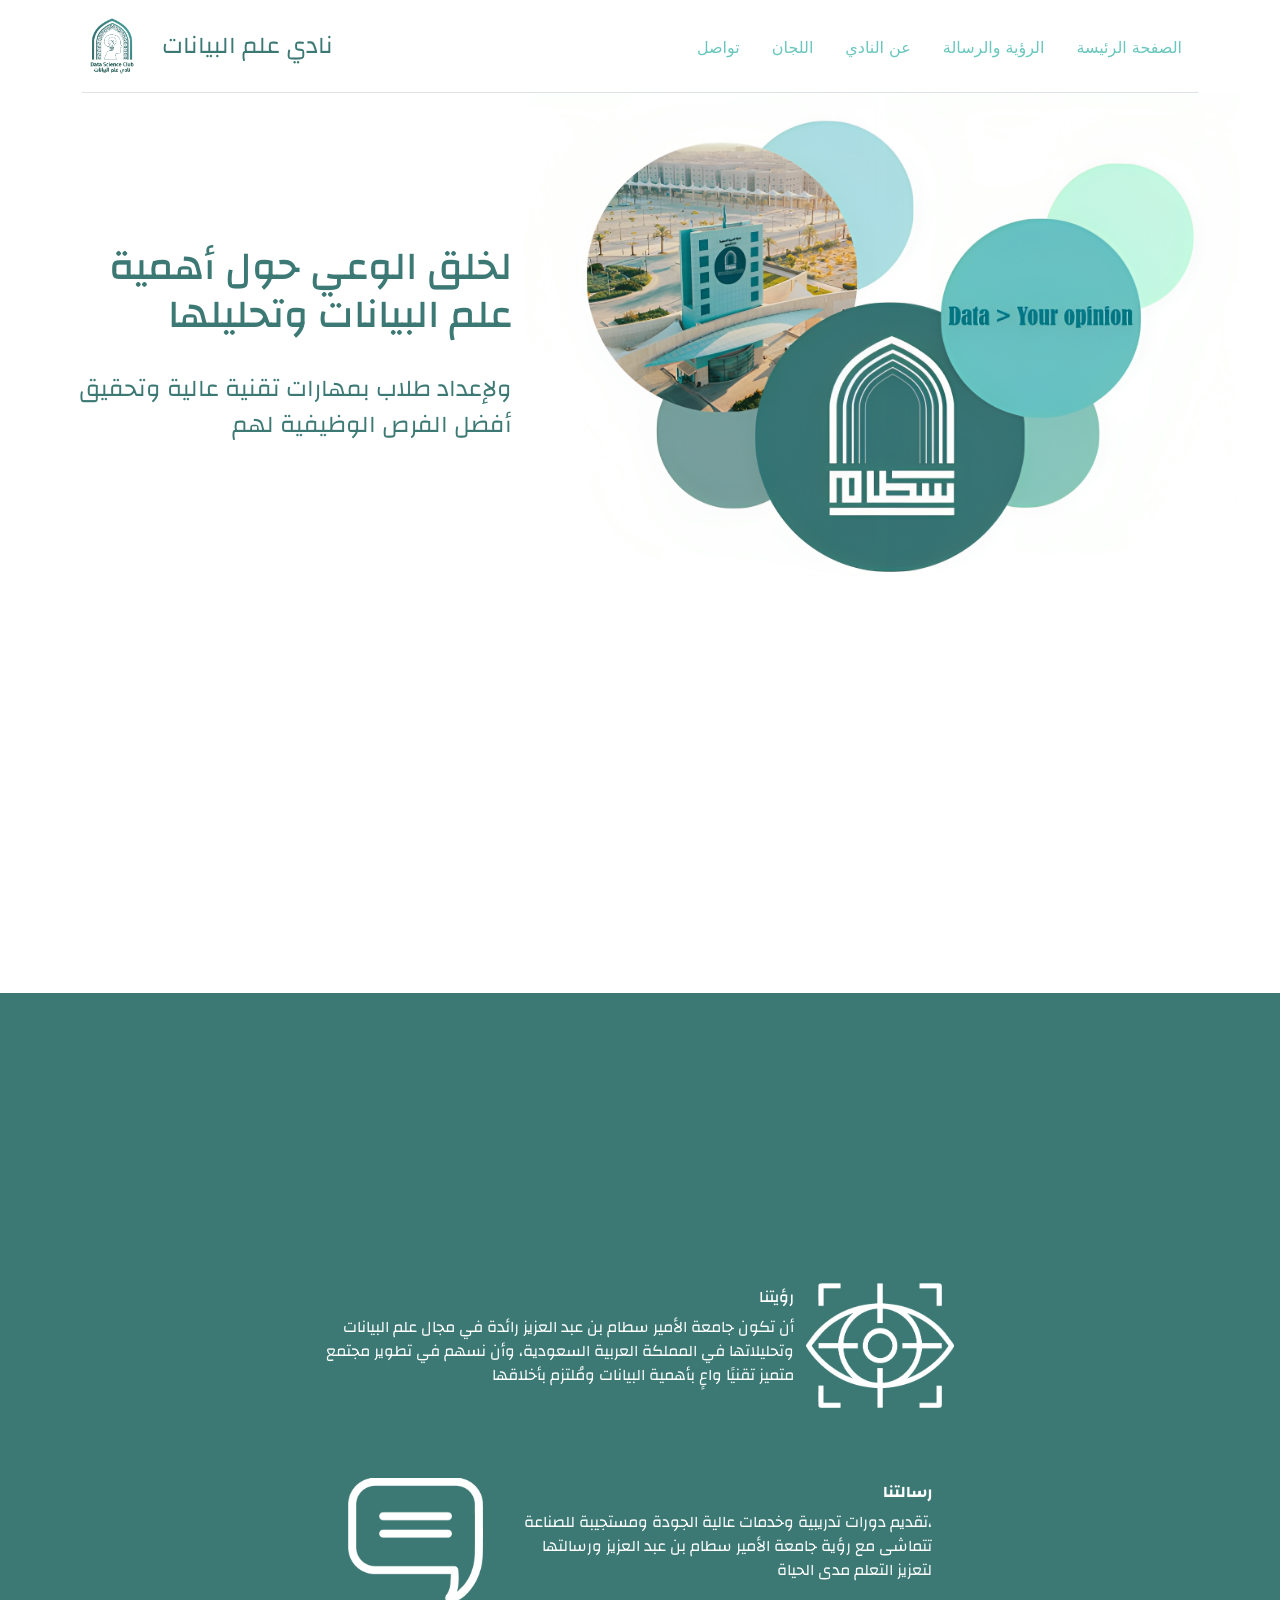
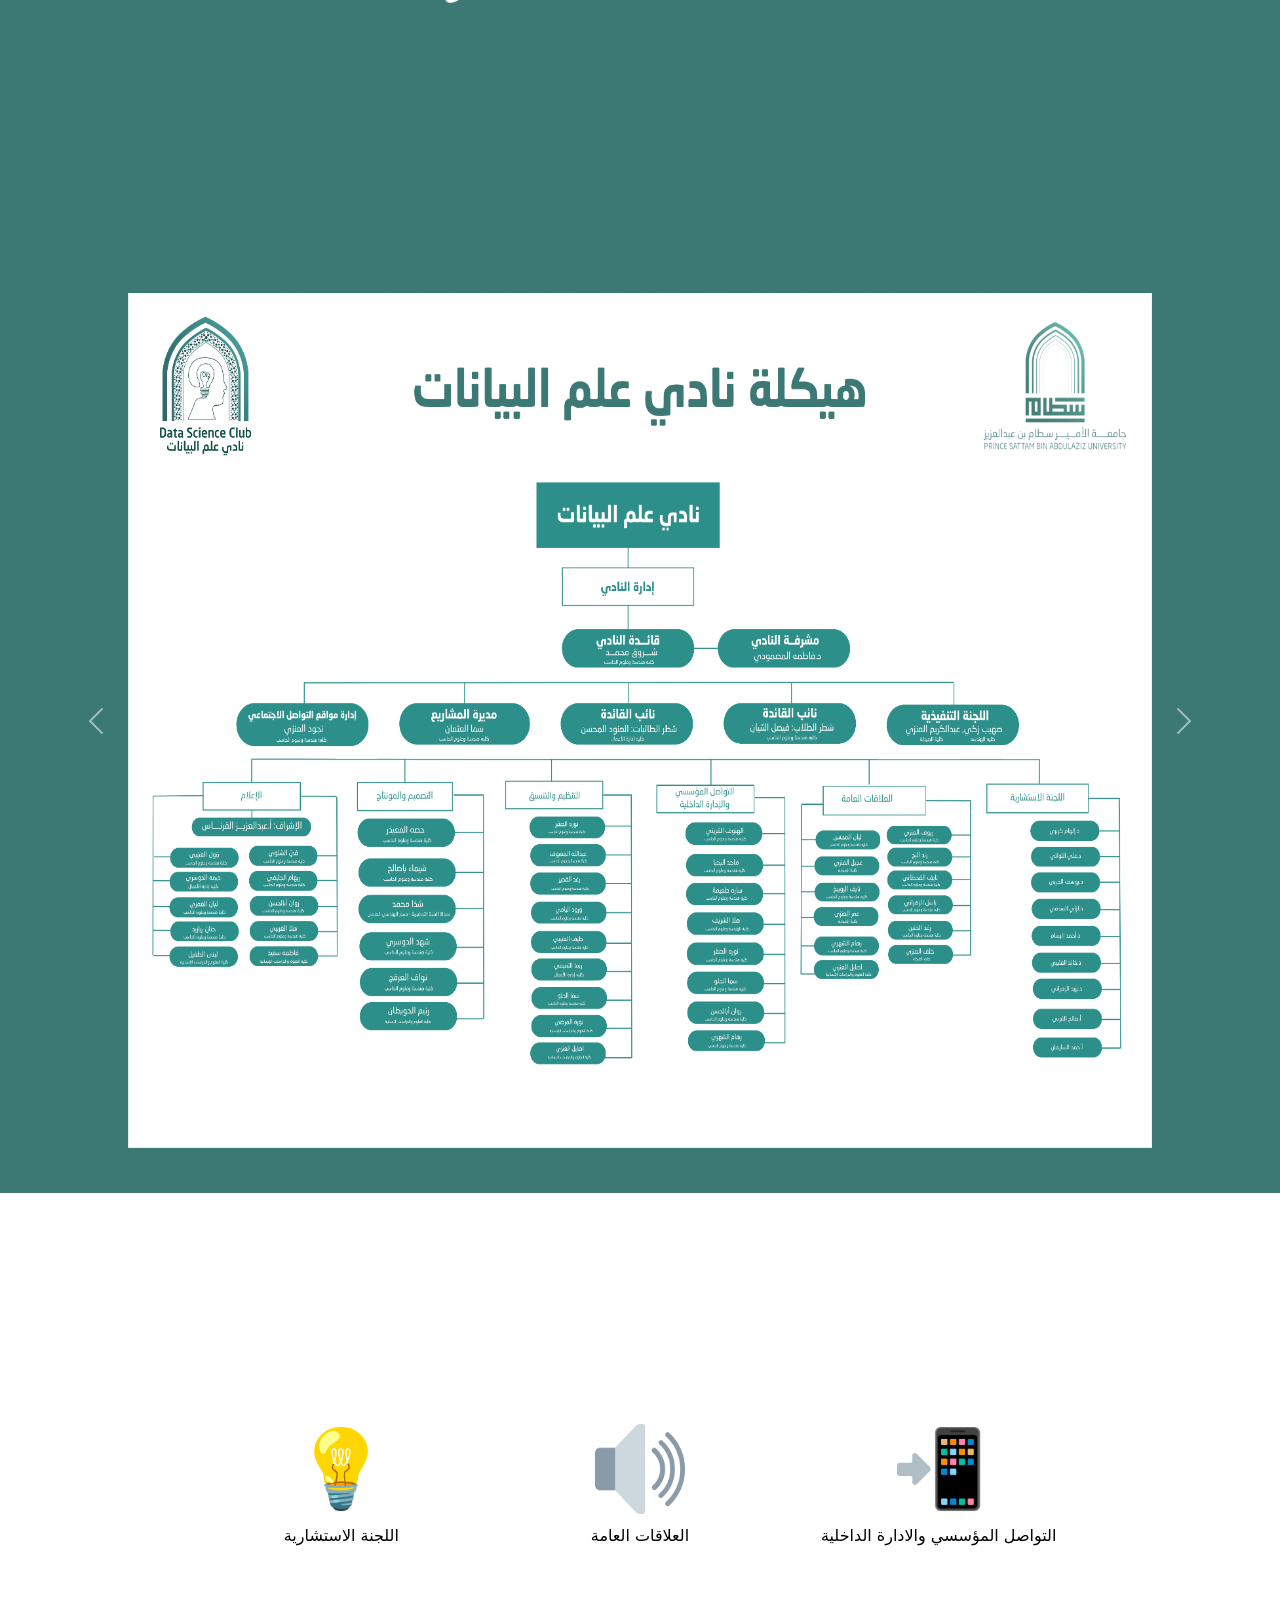
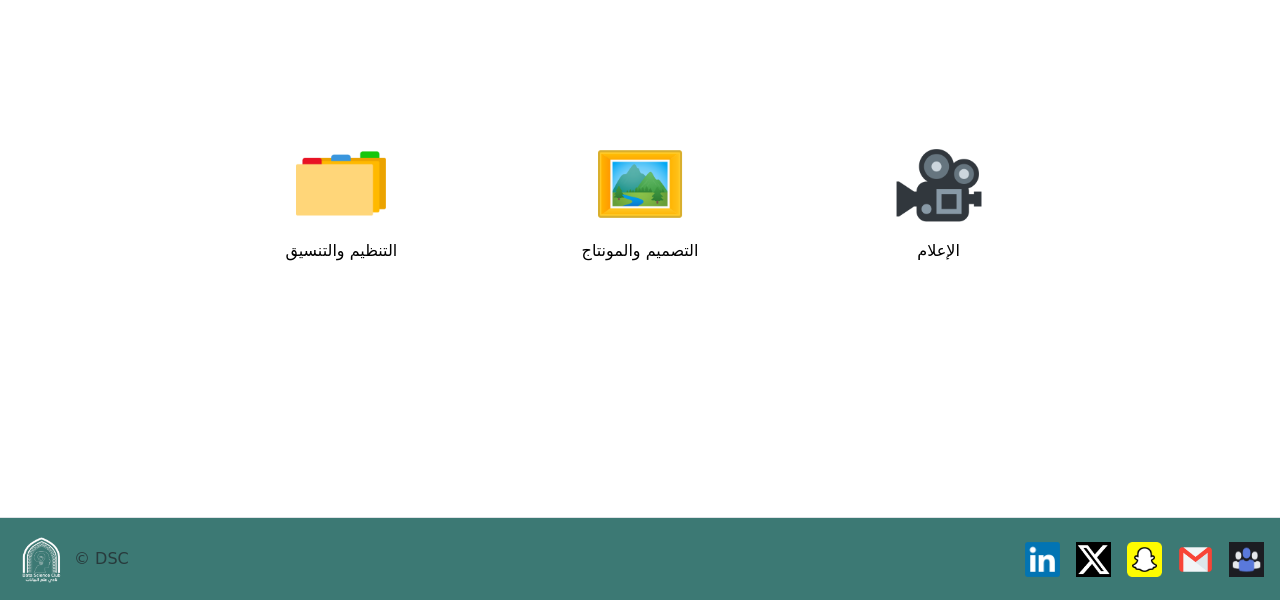
<file: index.html>
<!DOCTYPE html>
<html lang="en">

<head>
  <meta charset="UTF-8" />
  <meta name="viewport" content="width=device-width, initial-scale=1.0" />

  <title>DSC</title>
  <link rel="icon" href="./img/شفاف.png" />
  <!--Bootstrap install-->
  <link href="https://cdn.jsdelivr.net/npm/bootstrap@5.3.2/dist/css/bootstrap.min.css" rel="stylesheet"
    integrity="sha384-T3c6CoIi6uLrA9TneNEoa7RxnatzjcDSCmG1MXxSR1GAsXEV/Dwwykc2MPK8M2HN" crossorigin="anonymous" />

  <link rel="stylesheet" href="style.css" />
  <!--خطوط العريي-->
  <link rel="preconnect" href="https://fonts.googleapis.com" />
  <link rel="preconnect" href="https://fonts.gstatic.com" crossorigin />
  <link href="https://fonts.googleapis.com/css2?family=Changa&family=REM:wght@300&display=swap" rel="stylesheet" />
</head>

<body>
  <section id="First-p">
    <!--Nav bar code-->
    <div class="container" id="1pp">
      <header class="d-flex flex-wrap justify-content-center py-3 mb-4 border-bottom">
        <a href="/" class="d-flex align-items-center mb-3 mb-md-0 me-md-auto link-body-emphasis text-decoration-none">
          <img class="nav-icon" src="./img/شفاف.png" alt="DSC-icon" height="60px" width="60px" />
          <span class="fs-4 title-txt">نادي علم البيانات</span>
        </a>

        <ul class="nav nav-pills">

          <li class="nav-item"><a href="#5pp" class="nav-link">تواصل</a></li>
          <li class="nav-item"><a href="#4pp" class="nav-link">اللجان</a></li>
          <li class="nav-item"><a href="#3pp" class="nav-link">عن النادي</a></li>
          <li class="nav-item"><a href="#2pp" class="nav-link">الرؤية والرسالة</a></li>
          <li class="nav-item"><a href="./index.html#1pp" class="nav-link">الصفحة الرئيسة</a></li>
         
        </ul>
      </header>
    </div>
    <div class="home-p" >
<div class="h-container">
  <div class="left-d"><div class="text-overlay1"><h1>لخلق الوعي حول أهمية<br> علم البيانات وتحليلها</h1><br>
  <p>ولإعداد طلاب بمهارات تقنية عالية وتحقيق<br> أفضل الفرص الوظيفية لهم</p></div></div>
  <div class="right-d"><img src="./img/new1.png" alt="" class="h-img"></div>
</div>
  </section>


  <section id="Second-p ">
    <div class="div2" id="2pp">
  
    <table class="table-1" cellspacing="10px"> 
      <tr> 
        <td> 
          <h1><bh>رؤيتنا</b></h1> 
          
             <p>أن تكون جامعة الأمير سطام بن عبد العزيز رائدة في مجال علم البيانات<br>
             وتحليلاتها في المملكة العربية السعودية، وأن نسهم في تطوير مجتمع <br>  
             متميز
            تقنيًا واعٍ بأهمية البيانات ومُلتزم بأخلاقها</p> 
          
          
        </td> 
        <td> 
          <img class="eye" src="img/Asset 2@3x.png" alt="vision">
    
        </td> 
      </tr> 
    </table> 
       
   <table cellspacing="10px"> 
    <tr> 
      <td> 
        <img class="message" src="./img/Asset 1@3x.png" alt="">
      </td> 
      <td class="td-m"> 

        <h1 ><b>رسالتنا</b></h1> 
        <p>تقديم دورات تدريبية وخدمات عالية الجودة ومستجيبة للصناعة،
          <br> تتماشى مع 
         رؤية جامعة الأمير سطام بن عبد العزيز ورسالتها 
       <br> لتعزيز التعلم
         مدى الحياة </p>
  
      </td> 
    </tr> 
  </table> 

  </div>
  </section>

<section class="3rd-sec " id="3pp">
  <div class="div3">
    <div class="bd-example">
      <div id="carouselExampleControls" class="carousel slide pointer-event" data-bs-ride="carousel">
        <div class="carousel-inner">
          <div class="carousel-item">
        <img src="./img/hh1.png" alt="" class="p3">
      
          </div>
          <div class="carousel-item active carousel-item-start">
            <img src="./img/hh2.png" alt="" class="p3">
      
          </div>
          <div class="carousel-item carousel-item-next carousel-item-start">
            <img src="./img/hh3.png" alt="" class="p3">
          </div>

        </div>
        <button class="carousel-control-prev" type="button" data-bs-target="#carouselExampleControls" data-bs-slide="prev">
          <span class="carousel-control-prev-icon" aria-hidden="true"></span>
          <span class="visually-hidden">Previous</span>
        </button>
        <button class="carousel-control-next" type="button" data-bs-target="#carouselExampleControls" data-bs-slide="next">
          <span class="carousel-control-next-icon" aria-hidden="true"></span>
          <span class="visually-hidden">Next</span>
        </button>
      </div>
      </div>
    </div>

  </div>
  
</section>



<section class="S-4 " id="4pp">
  <div class="grid">
    <div class="grid-item">
     <a href="./page2.html#one"> <img src="./img/استشارية2.png" alt="Image 1"></a>  
        <div class="img-text">اللجنة الاستشارية</div>
    </div>
    <div class="grid-item">
      <a href="./page2.html#two"> <img src="./img/علاقات2.png" alt="Image 2"></a>  
        <div class="img-text">العلاقات العامة</div>
    </div>
    <div class="grid-item">
      <a href="./page2.html#three">  <img src="./img/تواصل2.png" alt="Image 3"></a>  
        <div class="img-text">التواصل المؤسسي والادارة الداخلية</div>
    </div>
    <div class="grid-item">
      <a href="./page2.html#four">  <img src="./img/تنظيم2.png" alt="Image 4"></a>  
        <div class="img-text">التنظيم والتنسيق</div>
    </div>
    <div class="grid-item">
      <a href="./page2.html#five"> <img src="./img/تصميم2.png" alt="Image 5"></a>  
        <div class="img-text">التصميم والمونتاج</div>
    </div>
    <div class="grid-item">
      <a href="./page2.html#six"> <img src="./img/اعلام2.png" alt="Image 6"></a>  
        <div class="img-text">الإعلام</div>
    </div>
</div>

</section>


<footer class="d-flex flex-wrap justify-content-between align-items-center py-3 my-4 border-top" id="5pp">
  <div class="col-md-4 d-flex align-items-center">
    <a href="/" class="mb-3 me-2 mb-md-0 text-body-secondary text-decoration-none lh-1">
      <img src="./img/dark-logo.png" alt="" height="50px" width="50px">
    </a>
    <span class="mb-3 mb-md-0 text-body-secondary">© DSC</span>
  </div>

  <ul class="nav col-md-4 justify-content-end list-unstyled d-flex">
    <li class="ms-3"><a class="text-body-secondary" href="https://www.linkedin.com/company/dsclubpsau/"><img src="./img/li.webp" alt="" height="35px" width="35px"></a></li>
    <li class="ms-3"><a class="text-body-secondary" href="https://x.com/dsclubpsau?s=21&t=KIRMrbZq1RMhu6hp8_1Kkg"><img src="./img/x.png" alt="" height="35px" width="35px"></a></li>
    <li class="ms-3"><a class="text-body-secondary" href="https://t.snapchat.com/jTzh4Mg1"><img src="./img/snap.png" alt="" height="35px" width="35px"></a></li>
    <li class="ms-3"><a class="text-body-secondary" href="psaudatascienceclub@gmail.com"><img src="./img/gmail.png" alt="" height="35px" width="35px"></a></li> 
    <li class="ms-3"><a class="text-body-secondary" href="https://hubs.app/home"><img src="./img/hubs.png" alt="" height="35px" width="35px"></a></li>  </ul>
  </ul>
  </ul>
</footer>



  <!--هاد لا ترفعيه لفوق ما بيصير-->
  <!--Bootstrap install-->
  <script src="https://cdn.jsdelivr.net/npm/bootstrap@5.3.2/dist/js/bootstrap.bundle.min.js" integrity="
  sha384-C6RzsynM9kWDrMNeT87bh95OGNyZPhcTNXj1NW7RuBCsyN/o0jlpcV8Qyq46cDfL" crossorigin="anonymous"></script>
</body>

</html>
</file>
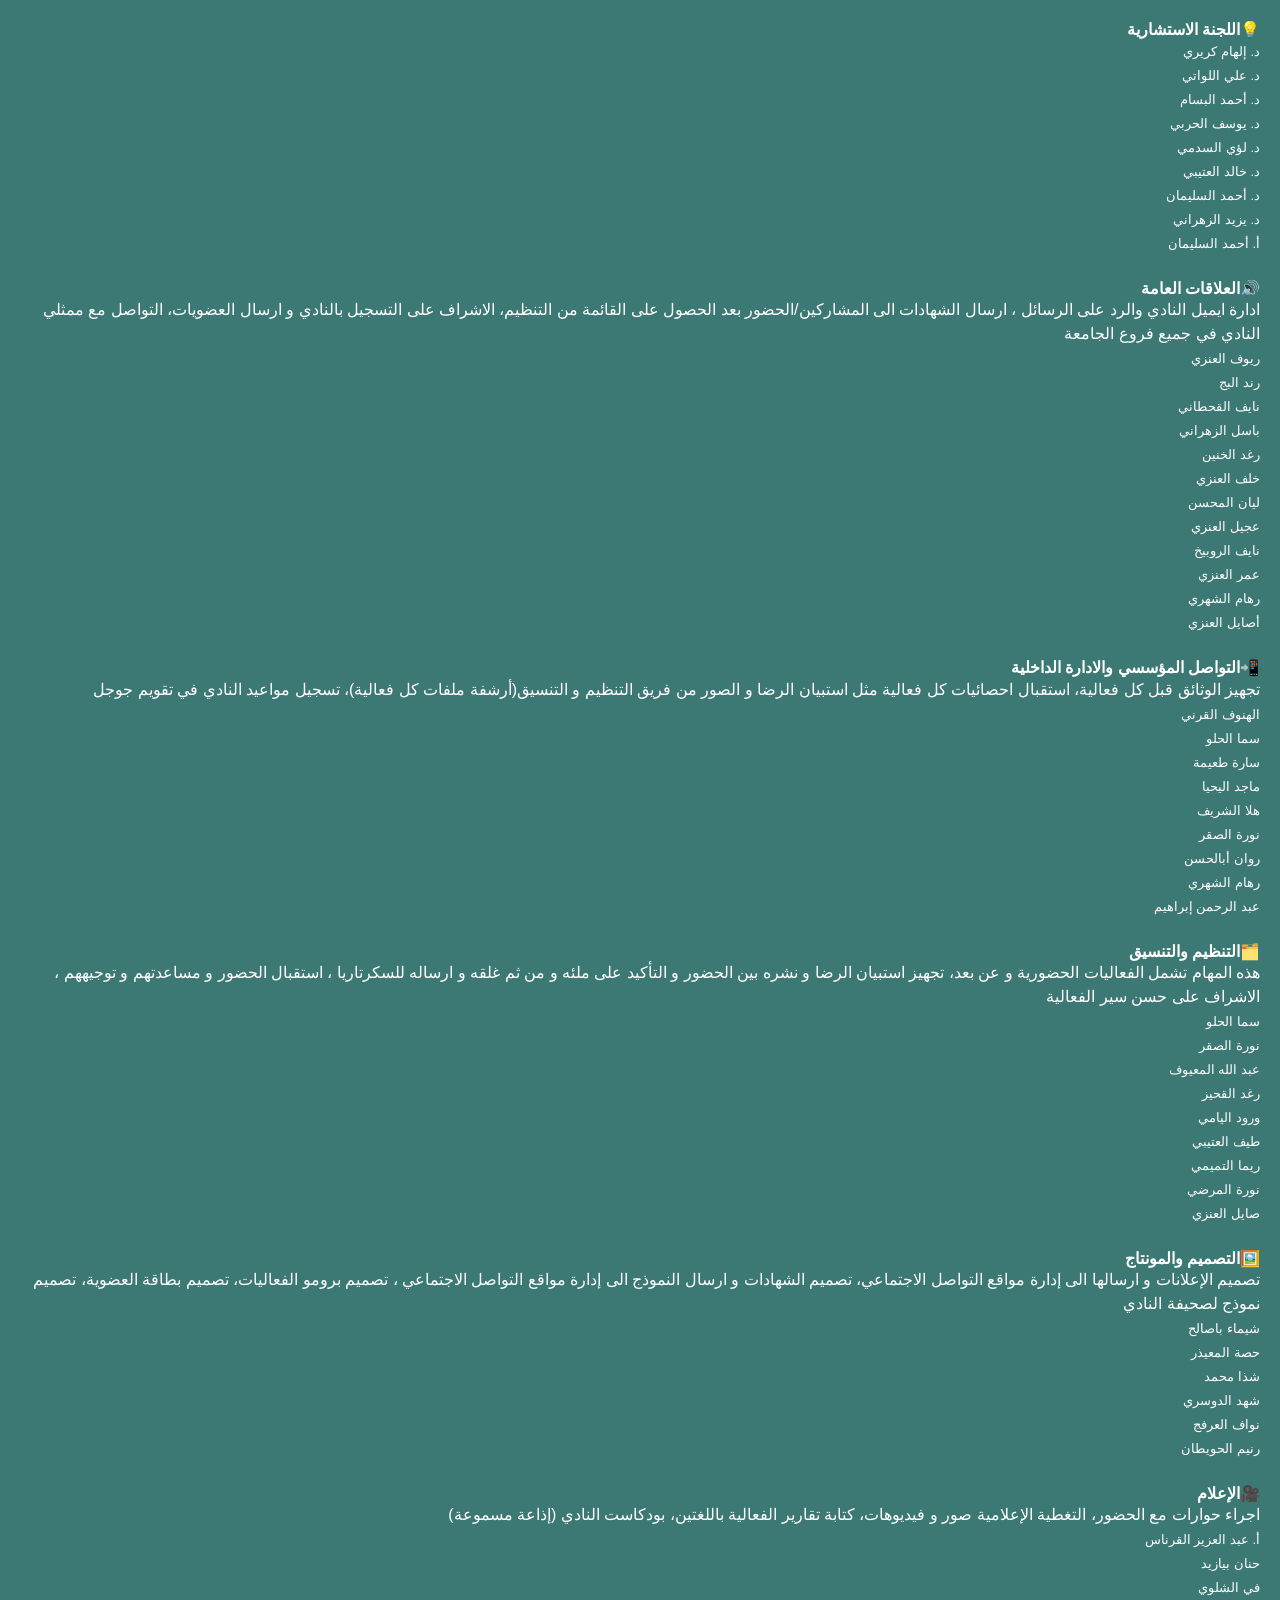
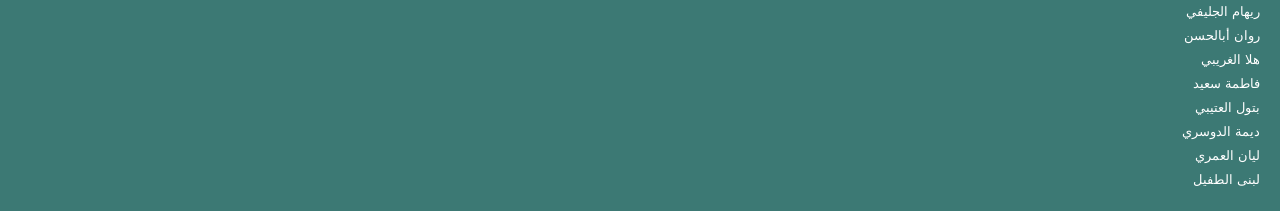
<file: page2.html>
<!DOCTYPE html>
<html lang="en">
<head>  <meta charset="UTF-8" />
    <meta name="viewport" content="width=device-width, initial-scale=1.0" />
  
    <title>اللجان</title>
    <link rel="icon" href="./img/شفاف.png" />
    <!--Bootstrap install-->
    <link href="https://cdn.jsdelivr.net/npm/bootstrap@5.3.2/dist/css/bootstrap.min.css" rel="stylesheet"
      integrity="sha384-T3c6CoIi6uLrA9TneNEoa7RxnatzjcDSCmG1MXxSR1GAsXEV/Dwwykc2MPK8M2HN" crossorigin="anonymous" />
  
    <link rel="stylesheet" href="style.css" />
    <!--خطوط العريي-->
    <link rel="preconnect" href="https://fonts.googleapis.com" />
    <link rel="preconnect" href="https://fonts.gstatic.com" crossorigin />
   
</head>
<body>
    <section>
        <div class="P4">
          <h1 id="one"><b>اللجنة الاستشارية💡</b></h1>
          <p><a href="https://www.google.com/url?q=https://www.linkedin.com/in/elham-kariri-751490a9?utm_source%3Dshare%26utm_campaign%3Dshare_via%26utm_content%3Dprofile%26utm_medium%3Dandroid_app&amp;source=gmail-html&amp;ust=1698247369000000&amp;usg=AOvVaw0SCc5MidoR0fWePD-TiwE2" target="_blank" rel="noreferrer">د. إلهام كريري</a></p>
          <p><a href="https://www.google.com/url?q=https://www.linkedin.com/in/ali-louati-54466a69?utm_source%3Dshare%26utm_campaign%3Dshare_via%26utm_content%3Dprofile%26utm_medium%3Dandroid_app&amp;source=gmail-html&amp;ust=1698247369000000&amp;usg=AOvVaw0u7Jv3zwXtryfZ2eU7Pc4L" target="_blank" rel="noreferrer">د. علي اللواتي</a></p>
          <p><a rel="noreferrer">د. أحمد البسام</a></p>
          <p><a rel="noreferrer">د. يوسف الحربي</a></p>
          <p><a href="https://www.google.com/url?q=https://www.linkedin.com/in/luay-assidmi?utm_source%3Dshare%26utm_campaign%3Dshare_via%26utm_content%3Dprofile%26utm_medium%3Dandroid_app&amp;source=gmail-html&amp;ust=1698247369000000&amp;usg=AOvVaw2yZa31EcMwrbBpnaPrpIBO" target="_blank" rel="noreferrer">د. لؤي السدمي</a></p>
          <p><a href="https://www.google.com/url?q=https://www.linkedin.com/in/phkhalid?utm_source%3Dshare%26utm_campaign%3Dshare_via%26utm_content%3Dprofile%26utm_medium%3Dandroid_app&amp;source=gmail-html&amp;ust=1698247369000000&amp;usg=AOvVaw1ZxOCpiW7idmF2CV4QmTnl" target="_blank" rel="noreferrer">د. خالد العتيبي</a></p>
          <p><a rel="noreferrer">د. أحمد السليمان</a></p>
          <p><a rel="noreferrer">د. يزيد الزهراني</a></p>
           <p><a rel="noreferrer">أ. أحمد السليمان<a rel="noreferrer"></a></a></p><br>
          <h1 id="two"><b>العلاقات العامة🔊</b></h1>
          <p>ادارة ايميل النادي والرد على الرسائل
      ، ارسال الشهادات الى المشاركين/الحضور بعد الحصول على القائمة من التنظيم، الاشراف على التسجيل بالنادي و ارسال العضويات، التواصل مع ممثلي النادي في جميع فروع الجامعة</p>
          <p><a href="https://www.google.com/url?q=https://www.linkedin.com/in/reyouf-alanazi-98b610259?utm_source%3Dshare%26utm_campaign%3Dshare_via%26utm_content%3Dprofile%26utm_medium%3Dandroid_app&amp;source=gmail-html&amp;ust=1698247369000000&amp;usg=AOvVaw1ailZ-Su59ttsP2oBI0aWe" target="_blank" rel="noreferrer">ريوف العنزي</a></p>
          <p><a href="https://www.google.com/url?q=https://www.linkedin.com/in/rand-albej-840b74255?utm_source%3Dshare%26utm_campaign%3Dshare_via%26utm_content%3Dprofile%26utm_medium%3Dandroid_app&amp;source=gmail-html&amp;ust=1698247369001000&amp;usg=AOvVaw0nlg3Tyuq-W7vEZjI5urbS" target="_blank" rel="noreferrer">رند البج</a></p>
          <p><a rel="noreferrer">نايف القحطاني</a></p>
          <p><a rel="noreferrer">باسل الزهراني</a></p>
          <p><a rel="noreferrer">رغد الخنين</a></p>
          <p><a rel="noreferrer">خلف العنزي</a></p>
          <p><a rel="noreferrer">ليان المحسن</a></p>
          <p><a rel="noreferrer">عجيل العنزي</a></p>
          <p><a rel="noreferrer">نايف الروبيخ</a></p>
          <p><a rel="noreferrer">عمر العنزي</a></p>
          <p><a rel="noreferrer">رهام الشهري</a></p>
          <p><a rel="noreferrer">أصايل العنزي</a></p><br>
          <h1 id="three"><b>التواصل المؤسسي والادارة الداخلية📲</b></h1>
          <p>تجهيز الوثائق قبل كل فعالية، استقبال احصائيات كل فعالية مثل استبيان الرضا و الصور من فريق التنظيم و التنسيق(أرشفة ملفات كل فعالية)، تسجيل مواعيد النادي في تقويم جوجل</p>
          <p><a rel="noreferrer">الهنوف القرني</a></p>
          <p><a href="https://www.google.com/url?q=https://www.linkedin.com/in/sama-alhelo&amp;source=gmail-html&amp;ust=1698247369001000&amp;usg=AOvVaw1Ulx0jrgf3LlEjWDfQSxEH" target="_blank" rel="noreferrer">سما الحلو</a></p>
          <p><a href="https://www.google.com/url?q=https://www.linkedin.com/in/%25D8%25B3%25D8%25A7%25D8%25B1%25D8%25A9-%25D8%25B7%25D8%25B9%25D9%258A%25D9%2585%25D8%25A9-a6ba49255?utm_source%3Dshare%26utm_campaign%3Dshare_via%26utm_content%3Dprofile%26utm_medium%3Dandroid_app&amp;source=gmail-html&amp;ust=1698247369001000&amp;usg=AOvVaw162k9tOQbG_mVndhOjSrNy" target="_blank" rel="noreferrer">سارة طعيمة</a></p>
          <p><a rel="noreferrer">ماجد اليحيا</a></p>
          <p><a rel="noreferrer">هلا الشريف</a></p>
          <p><a rel="noreferrer">نورة الصقر</a></p>
          <p><a rel="noreferrer">روان أبالحسن</a></p>
          <p><a rel="noreferrer">رهام الشهري</a></p>
          <p><a rel="noreferrer">عبد الرحمن إبراهيم</a></p><br>
          <h1 id="four"><b>التنظيم والتنسيق🗂️</b></h1>
          <p>هذه المهام تشمل الفعاليات الحضورية و عن بعد، تجهيز استبيان الرضا و نشره بين الحضور و التأكيد على ملئه و من ثم غلقه و ارساله للسكرتاريا
      ، استقبال الحضور و مساعدتهم و توجيههم
      ، الاشراف على حسن سير الفعالية</p>
          <p><a href="https://www.google.com/url?q=https://www.linkedin.com/in/sama-alhelo&amp;source=gmail-html&amp;ust=1698247369001000&amp;usg=AOvVaw1Ulx0jrgf3LlEjWDfQSxEH" target="_blank" rel="noreferrer">سما الحلو</a></p>
          <p><a rel="noreferrer">نورة الصقر</a></p>
          <p><a href="https://www.google.com/url?q=https://www.linkedin.com/in/ae-mayouf?utm_source%3Dshare%26utm_campaign%3Dshare_via%26utm_content%3Dprofile%26utm_medium%3Dandroid_app&amp;source=gmail-html&amp;ust=1698247369001000&amp;usg=AOvVaw2B9g827fTK3PPUEbMQkVvz" target="_blank" rel="noreferrer">عبد الله المعيوف</a></p>
          <p><a rel="noreferrer">رغد القحيز</a></p>
          <p><a rel="noreferrer">ورود اليامي</a></p>
          <p><a rel="noreferrer">طيف العتيبي</a></p>
          <p><a rel="noreferrer">ريما التميمي</a></p>
          <p><a rel="noreferrer">نورة المرضي</a></p>
          <p><a rel="noreferrer">صايل العنزي</a></p><br>
          <h1 id="five"><b>التصميم والمونتاج🖼️</b></h1>
          <p>تصميم الإعلانات و ارسالها الى إدارة مواقع التواصل الاجتماعي، تصميم الشهادات و ارسال النموذج الى إدارة مواقع التواصل الاجتماعي
      ، تصميم برومو الفعاليات، تصميم بطاقة العضوية، تصميم نموذج لصحيفة النادي</p>
          <p><a href="https://www.google.com/url?q=https://www.linkedin.com/in/shaima-basaleh-aab179232?utm_source%3Dshare%26utm_campaign%3Dshare_via%26utm_content%3Dprofile%26utm_medium%3Dandroid_app&amp;source=gmail-html&amp;ust=1698247369001000&amp;usg=AOvVaw1YQHw0cbPF7_7UFBIWZ9W-" target="_blank" rel="noreferrer">شيماء باصالح</a></p>
          <p><a rel="noreferrer">حصة المعيذر</a></p>
          <p><a href="https://www.google.com/url?q=https://www.linkedin.com/in/shatha-mohammed-912174266?utm_source%3Dshare%26utm_campaign%3Dshare_via%26utm_content%3Dprofile%26utm_medium%3Dandroid_app&amp;source=gmail-html&amp;ust=1698247369001000&amp;usg=AOvVaw28T8wtBDXlzSwdsCXoamMX" target="_blank" rel="noreferrer">شذا محمد</a></p>
          <p><a rel="noreferrer">شهد الدوسري</a></p>
          <p><a rel="noreferrer">نواف العرفج</a></p>
          <p><a rel="noreferrer">رنيم الحويطان</a></p>
           <br>
          <h1 id="six"><b>الإعلام🎥</b></h1>
          <p>اجراء حوارات مع الحضور، التغطية الإعلامية صور و فيديوهات، كتابة تقارير الفعالية باللغتين، بودكاست النادي (إذاعة مسموعة)</p>
          <p><a rel="noreferrer">أ. عبد العزيز القرناس</a></p>
          <p><a rel="noreferrer" href="https://sa.linkedin.com/in/%D8%AD%D9%86%D8%A7%D9%86-%D8%A8%D9%8A%D8%A7%D8%B2%D9%8A%D8%AF-4a4487252?trk=people-guest_people_search-card">حنان بيازيد</a></p>
          <p><a rel="noreferrer">في الشلوي</a></p>
          <p><a href="https://www.google.com/url?q=https://www.linkedin.com/in/rehamman2?utm_source%3Dshare%26utm_campaign%3Dshare_via%26utm_content%3Dprofile%26utm_medium%3Dandroid_app&amp;source=gmail-html&amp;ust=1698247369001000&amp;usg=AOvVaw0LEiTpV1zyYFkcE-IJ9r0c" target="_blank" rel="noreferrer">ريهام الجليفي</a></p>
          <p><a rel="noreferrer">روان أبالحسن</a></p>
          <p><a rel="noreferrer">هلا الغريبي</a></p>
          <p><a href="https://www.google.com/url?q=https://www.linkedin.com/in/fatima-saeed-3701a5256?utm_source%3Dshare%26utm_campaign%3Dshare_via%26utm_content%3Dprofile%26utm_medium%3Dandroid_app&amp;source=gmail-html&amp;ust=1698247369001000&amp;usg=AOvVaw1-oLnK58muo9m1zaVHHQdv" target="_blank" rel="noreferrer">فاطمة سعيد</a></p>
          <p><a rel="noreferrer">بتول العتيبي</a></p>
          <p><a rel="noreferrer">ديمة الدوسري</a></p>
          <p><a rel="noreferrer">ليان العمري</a></p>
          <p><a rel="noreferrer">لبنى الطفيل</a></p>
      
        </div>
      </section>  
</body>
</html>
</file>
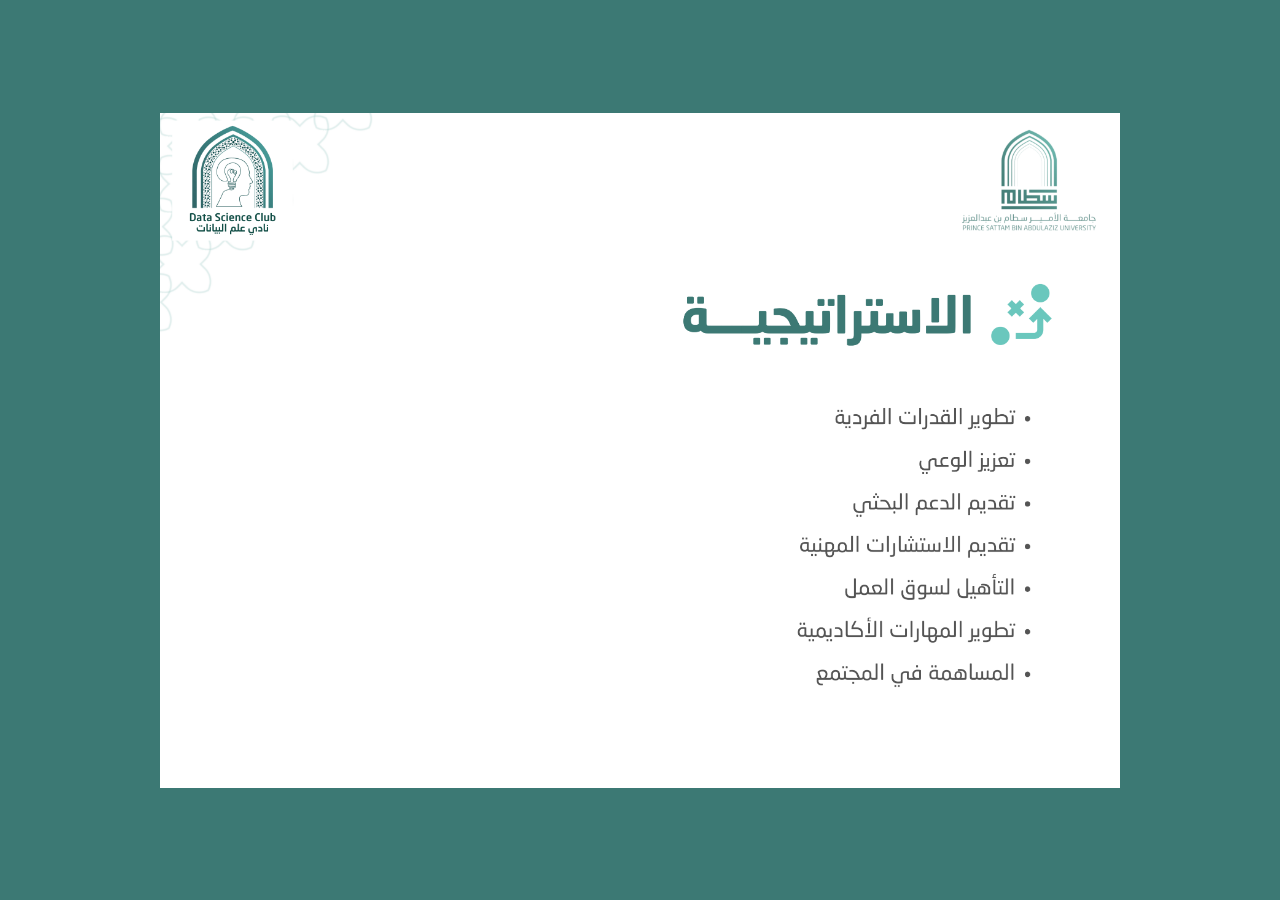
<file: DSC/page10.html>
<!DOCTYPE html>
<html lang="en">
  <head>
    <meta charset="UTF-8" />
    <meta name="viewport" content="width=device-width, initial-scale=1.0" />

    <title>استراتيجية النادي</title>
    <link rel="icon" href="./img/ouricon.png" />
    <link rel="stylesheet" href="style.css" />
    <!--خطوط العريي-->
    <link rel="preconnect" href="https://fonts.googleapis.com" />
    <link rel="preconnect" href="https://fonts.gstatic.com" crossorigin />
    <link
      href="https://fonts.googleapis.com/css2?family=Changa&family=REM:wght@300&display=swap"
      rel="stylesheet"
    />
  </head>
  <body>
    <div class="div2">
      <img src="./img/hh1.png" alt="" class="infimg" />
    </div>
  </body>
</html>
</file>
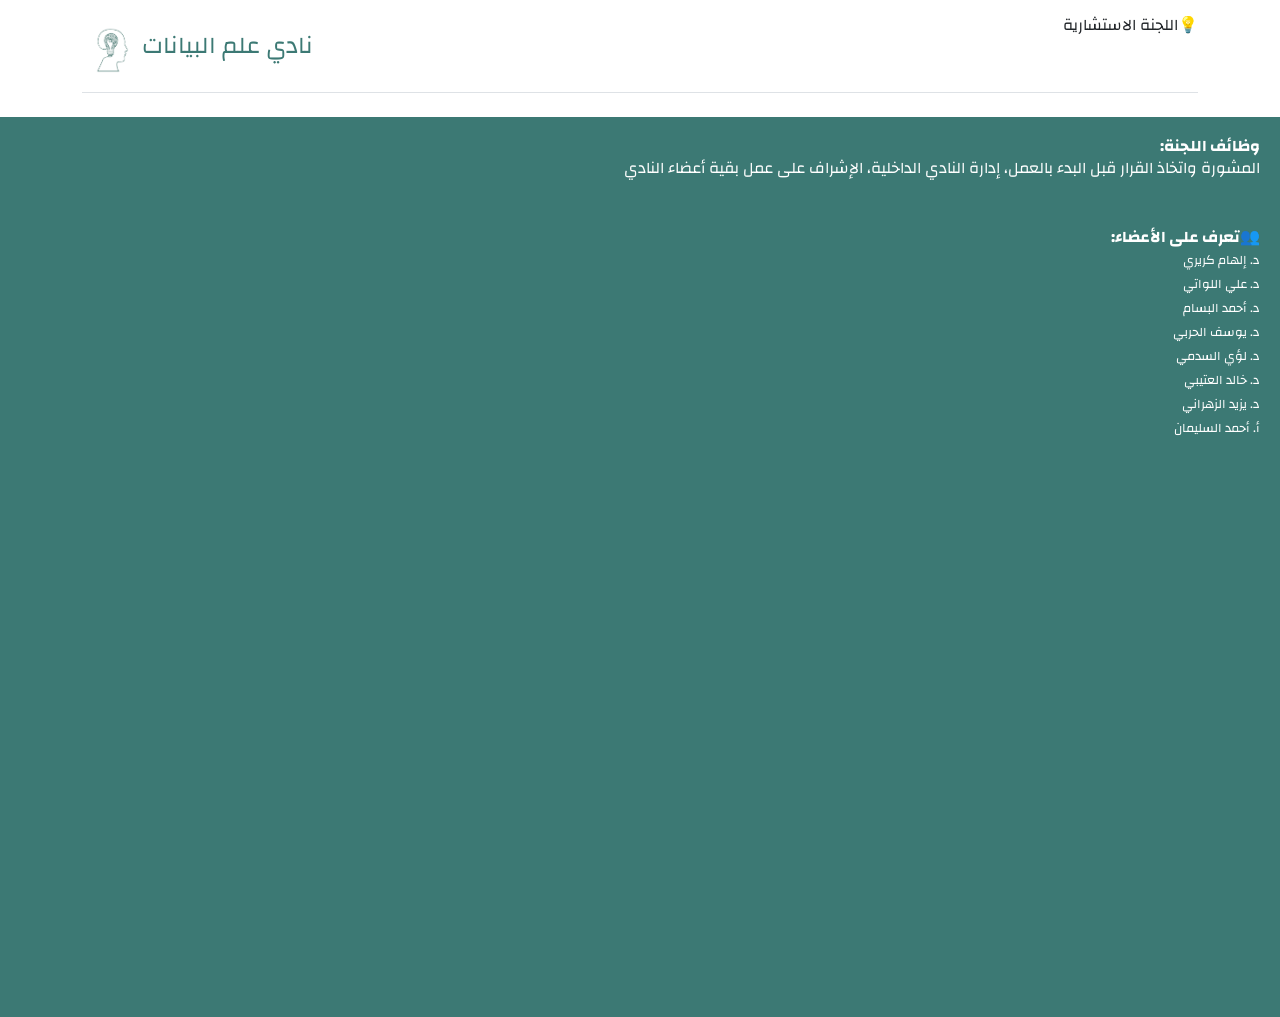
<file: DSC/page2.html>
<!DOCTYPE html>
<html lang="en">
  <head>
    <meta charset="UTF-8" />
    <meta name="viewport" content="width=device-width, initial-scale=1.0" />

    <title>اللجنة الاستشارية</title>
    <link rel="icon" href="./img/ouricon.png" />
    <!--Bootstrap install-->
    <link
      href="https://cdn.jsdelivr.net/npm/bootstrap@5.3.2/dist/css/bootstrap.min.css"
      rel="stylesheet"
      integrity="sha384-T3c6CoIi6uLrA9TneNEoa7RxnatzjcDSCmG1MXxSR1GAsXEV/Dwwykc2MPK8M2HN"
      crossorigin="anonymous"
    />

    <link rel="stylesheet" href="style.css" />
    <!--خطوط العريي-->
    <link rel="preconnect" href="https://fonts.googleapis.com" />
    <link rel="preconnect" href="https://fonts.gstatic.com" crossorigin />
    <link
      href="https://fonts.googleapis.com/css2?family=Changa&family=REM:wght@300&display=swap"
      rel="stylesheet"
    />
  </head>
  <body>
    <section id="First-p">
      <!--Nav bar code-->
      <div class="container">
        <header
          class="d-flex flex-wrap justify-content-center py-3 mb-4 border-bottom"
        >
          <a
            href="/"
            class="d-flex align-items-center mb-3 mb-md-0 me-md-auto link-body-emphasis text-decoration-none"
          >
            <img
              class="nav-icon"
              src="./img/newlightlogonav.jpg"
              alt="DSC-icon"
              height="60px"
              width="60px"
            />
            <span class="fs-4 title-txt">نادي علم البيانات</span>
          </a>
          <h1 class="nav-link">اللجنة الاستشارية💡</h1>
        </header>
      </div>
    </section>

    <section>
      <div class="P4">
        <h1 id="two"><b>:وظائف اللجنة</b></h1>
        <p>
          المشورة واتخاذ القرار قبل البدء بالعمل، إدارة النادي الداخلية، الإشراف
          على عمل بقية أعضاء النادي
        </p>
        <br /><br />
        <h1><b>:تعرف على الأعضاء👥</b></h1>
        <p>
          <a
            href="https://www.google.com/url?q=https://www.linkedin.com/in/elham-kariri-751490a9?utm_source%3Dshare%26utm_campaign%3Dshare_via%26utm_content%3Dprofile%26utm_medium%3Dandroid_app&amp;source=gmail-html&amp;ust=1698247369000000&amp;usg=AOvVaw0SCc5MidoR0fWePD-TiwE2"
            target="_blank"
            rel="noreferrer"
            >د. إلهام كريري</a
          >
        </p>
        <p>
          <a
            href="https://www.google.com/url?q=https://www.linkedin.com/in/ali-louati-54466a69?utm_source%3Dshare%26utm_campaign%3Dshare_via%26utm_content%3Dprofile%26utm_medium%3Dandroid_app&amp;source=gmail-html&amp;ust=1698247369000000&amp;usg=AOvVaw0u7Jv3zwXtryfZ2eU7Pc4L"
            target="_blank"
            rel="noreferrer"
            >د. علي اللواتي</a
          >
        </p>
        <p><a rel="noreferrer">د. أحمد البسام</a></p>
        <p><a rel="noreferrer">د. يوسف الحربي</a></p>
        <p>
          <a
            href="https://www.google.com/url?q=https://www.linkedin.com/in/luay-assidmi?utm_source%3Dshare%26utm_campaign%3Dshare_via%26utm_content%3Dprofile%26utm_medium%3Dandroid_app&amp;source=gmail-html&amp;ust=1698247369000000&amp;usg=AOvVaw2yZa31EcMwrbBpnaPrpIBO"
            target="_blank"
            rel="noreferrer"
            >د. لؤي السدمي</a
          >
        </p>
        <p>
          <a
            href="https://www.google.com/url?q=https://www.linkedin.com/in/phkhalid?utm_source%3Dshare%26utm_campaign%3Dshare_via%26utm_content%3Dprofile%26utm_medium%3Dandroid_app&amp;source=gmail-html&amp;ust=1698247369000000&amp;usg=AOvVaw1ZxOCpiW7idmF2CV4QmTnl"
            target="_blank"
            rel="noreferrer"
            >د. خالد العتيبي</a
          >
        </p>
        <p><a rel="noreferrer">د. يزيد الزهراني</a></p>
        <p>
          <a rel="noreferrer">أ. أحمد السليمان<a rel="noreferrer"></a></a>
        </p>
        <br />
      </div>
    </section>
  </body>
</html>
</file>
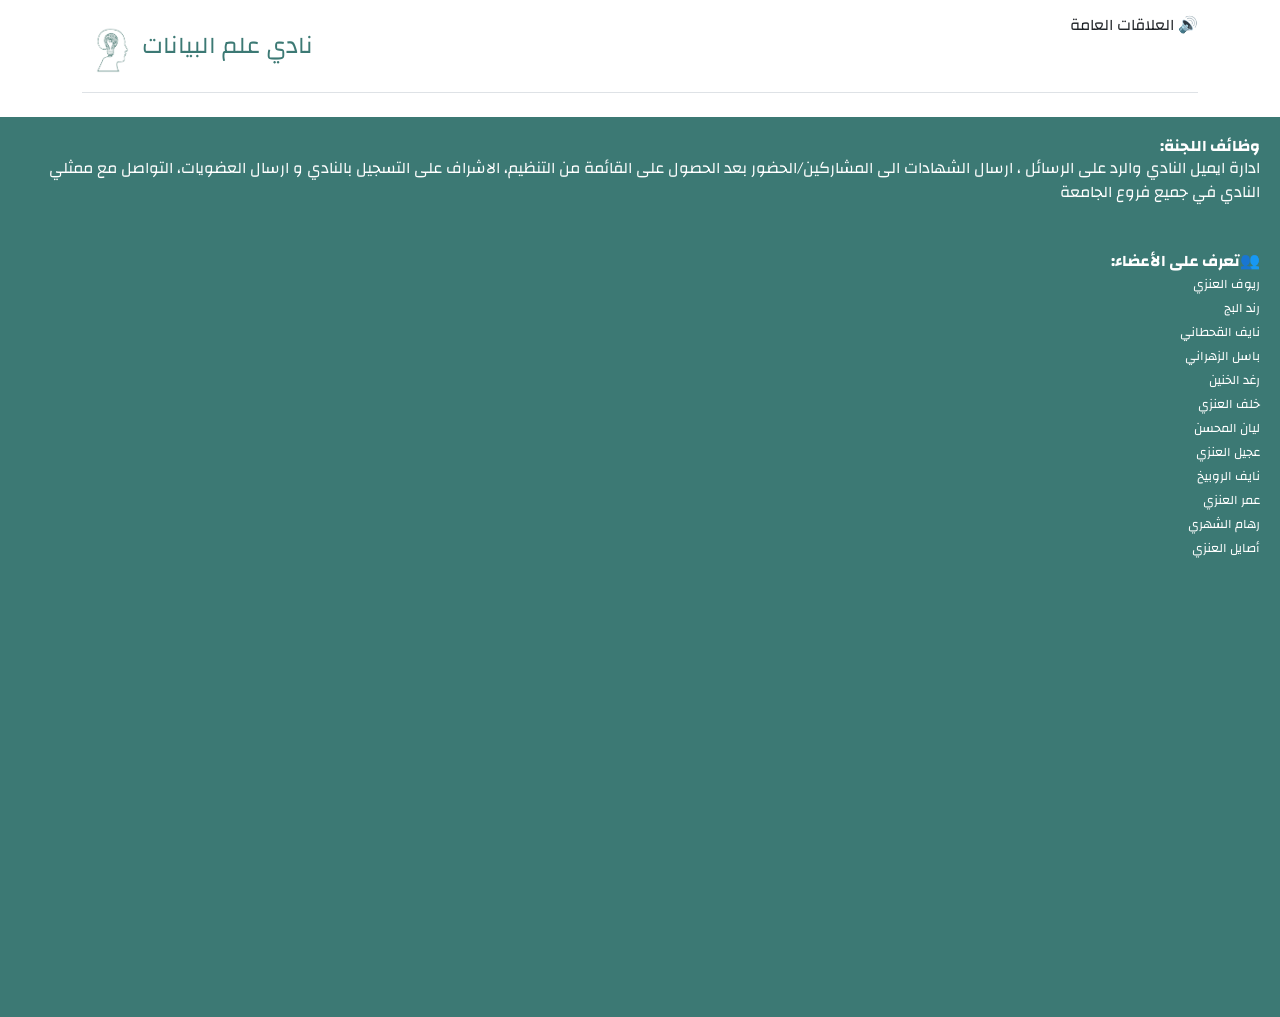
<file: DSC/Page3.html>
<!DOCTYPE html>
<html lang="en">

<head>
  <meta charset="UTF-8" />
  <meta name="viewport" content="width=device-width, initial-scale=1.0" />

  <title>العلاقات العامة</title>
  <link rel="icon" href="./img/ouricon.png"/>
  <!--Bootstrap install-->
  <link href="https://cdn.jsdelivr.net/npm/bootstrap@5.3.2/dist/css/bootstrap.min.css" rel="stylesheet"
    integrity="sha384-T3c6CoIi6uLrA9TneNEoa7RxnatzjcDSCmG1MXxSR1GAsXEV/Dwwykc2MPK8M2HN" crossorigin="anonymous" />

  <link rel="stylesheet" href="style.css" />
  <!--خطوط العريي-->
  <link rel="preconnect" href="https://fonts.googleapis.com" />
  <link rel="preconnect" href="https://fonts.gstatic.com" crossorigin />
  <link href="https://fonts.googleapis.com/css2?family=Changa&family=REM:wght@300&display=swap" rel="stylesheet" />
</head>
<body>
  <section id="First-p">
    <!--Nav bar code-->
    <div class="container">
      <header class="d-flex flex-wrap justify-content-center py-3 mb-4 border-bottom">
        <a href="/" class="d-flex align-items-center mb-3 mb-md-0 me-md-auto link-body-emphasis text-decoration-none">
          <img class="nav-icon" src="./img/newlightlogonav.jpg"alt="DSC-icon" height="60px" width="60px" />
          <span class="fs-4 title-txt">نادي علم البيانات</span>
        </a>
        <h1 class="nav-link">العلاقات العامة 🔊</h1>
    </section>
    <section>
        <div class="P4">
          <h1 id="two"><b>:وظائف اللجنة</b></h1>
          <p>ادارة ايميل النادي والرد على الرسائل
      ، ارسال الشهادات الى المشاركين/الحضور بعد الحصول على القائمة من التنظيم، الاشراف على التسجيل بالنادي و ارسال العضويات، التواصل مع ممثلي النادي في جميع فروع الجامعة</p><br><br>
      <h1><b>:تعرف على الأعضاء👥</b></h1>
          <p><a href="https://www.google.com/url?q=https://www.linkedin.com/in/reyouf-alanazi-98b610259?utm_source%3Dshare%26utm_campaign%3Dshare_via%26utm_content%3Dprofile%26utm_medium%3Dandroid_app&amp;source=gmail-html&amp;ust=1698247369000000&amp;usg=AOvVaw1ailZ-Su59ttsP2oBI0aWe" target="_blank" rel="noreferrer">ريوف العنزي</a></p>
          <p><a href="https://www.google.com/url?q=https://www.linkedin.com/in/rand-albej-840b74255?utm_source%3Dshare%26utm_campaign%3Dshare_via%26utm_content%3Dprofile%26utm_medium%3Dandroid_app&amp;source=gmail-html&amp;ust=1698247369001000&amp;usg=AOvVaw0nlg3Tyuq-W7vEZjI5urbS" target="_blank" rel="noreferrer">رند البج</a></p>
          <p><a rel="noreferrer">نايف القحطاني</a></p>
          <p><a rel="noreferrer">باسل الزهراني</a></p>
          <p><a rel="noreferrer">رغد الخنين</a></p>
          <p><a rel="noreferrer">خلف العنزي</a></p>
          <p><a rel="noreferrer">ليان المحسن</a></p>
          <p><a rel="noreferrer">عجيل العنزي</a></p>
          <p><a href="https://www.linkedin.com/in/naif-alruwaybikh?utm_source=share&utm_campaign=share_via&utm_content=profile&utm_medium=ios_app" target="_blank">نايف الروبيخ</a></p>
          <p><a rel="noreferrer">عمر العنزي</a></p>
          <p><a rel="noreferrer">رهام الشهري</a></p>
          <p><a rel="noreferrer">أصايل العنزي</a></p><br>
        </div>
      </section>
</body>
</html>
</file>
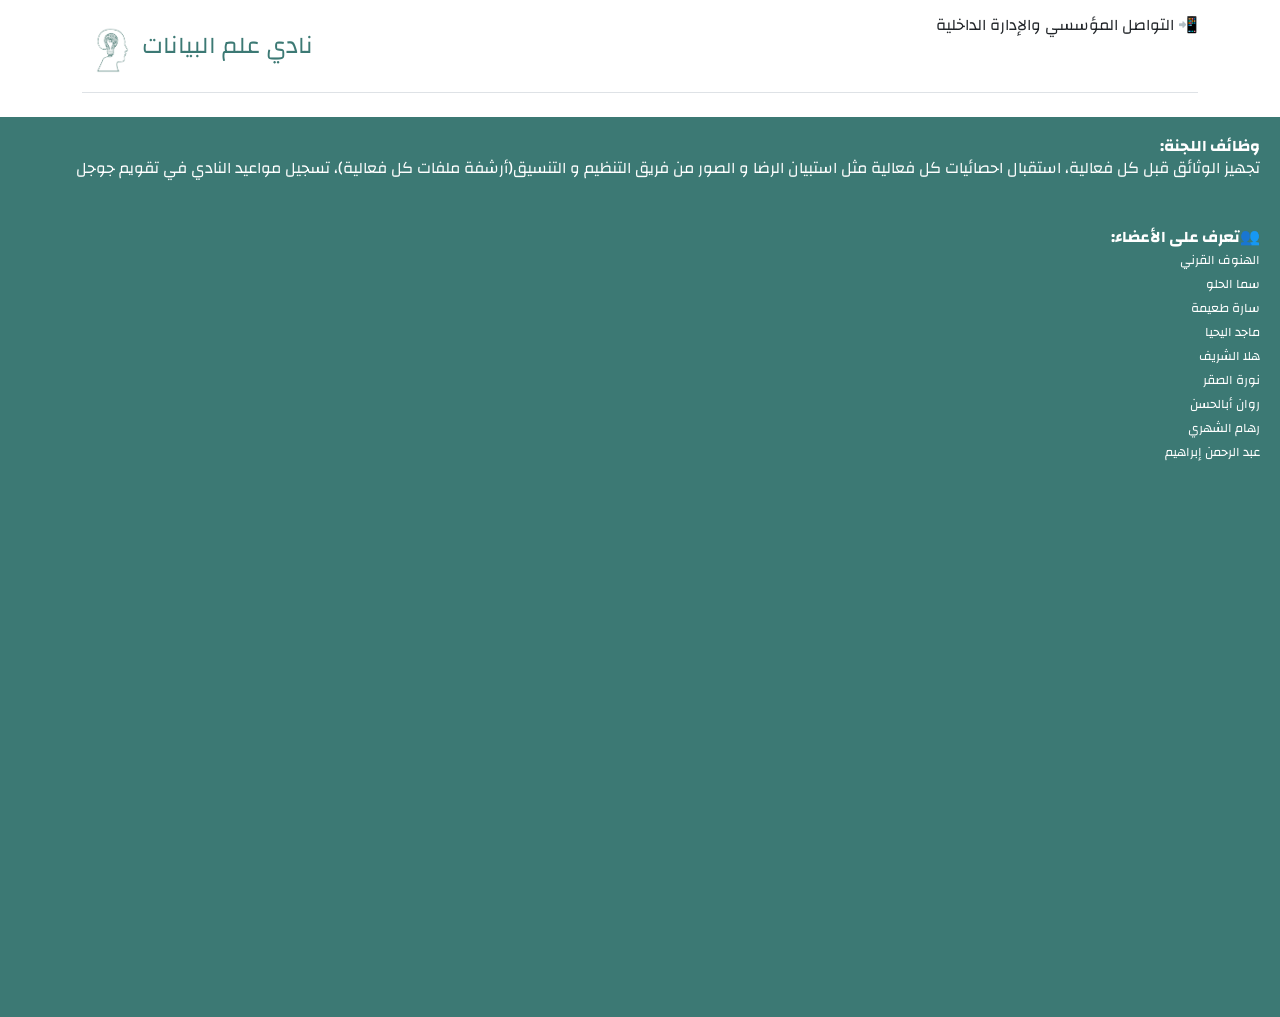
<file: DSC/Page4.html>
<!DOCTYPE html>
<html lang="en">

<head>
  <meta charset="UTF-8" />
  <meta name="viewport" content="width=device-width, initial-scale=1.0" />

  <title>التواصل المؤسسي والعلاقات الداخلية</title>
  <link rel="icon" href="./img/ouricon.png"/>
  <!--Bootstrap install-->
  <link href="https://cdn.jsdelivr.net/npm/bootstrap@5.3.2/dist/css/bootstrap.min.css" rel="stylesheet"
    integrity="sha384-T3c6CoIi6uLrA9TneNEoa7RxnatzjcDSCmG1MXxSR1GAsXEV/Dwwykc2MPK8M2HN" crossorigin="anonymous" />

  <link rel="stylesheet" href="style.css" />
  <!--خطوط العريي-->
  <link rel="preconnect" href="https://fonts.googleapis.com" />
  <link rel="preconnect" href="https://fonts.gstatic.com" crossorigin />
  <link href="https://fonts.googleapis.com/css2?family=Changa&family=REM:wght@300&display=swap" rel="stylesheet" />
</head>
<body>
  <section id="First-p">
    <!--Nav bar code-->
    <div class="container">
      <header class="d-flex flex-wrap justify-content-center py-3 mb-4 border-bottom">
        <a href="/" class="d-flex align-items-center mb-3 mb-md-0 me-md-auto link-body-emphasis text-decoration-none">
          <img class="nav-icon" src="./img/newlightlogonav.jpg" alt="DSC-icon" height="60px" width="60px" />
          <span class="fs-4 title-txt">نادي علم البيانات</span>
        </a>
        <h1 class="nav-link">التواصل المؤسسي والإدارة الداخلية 📲</h1>
    </section>
    <section>
        <div class="P4">
          <h1 id="two"><b>:وظائف اللجنة</b></h1>
          <p>تجهيز الوثائق قبل كل فعالية، استقبال احصائيات كل فعالية مثل استبيان الرضا و الصور من فريق التنظيم و التنسيق(أرشفة ملفات كل فعالية)، تسجيل مواعيد النادي في تقويم جوجل</p><br><br>
          <h1><b>:تعرف على الأعضاء👥</b></h1>
          <p><a href="https://www.linkedin.com/in/alhnouf-al-qurini-6b8269232?utm_source=share&utm_campaign=share_via&utm_content=profile&utm_medium=ios_app" target="_blank">الهنوف القرني</a></p>
          <p><a href="https://www.google.com/url?q=https://www.linkedin.com/in/sama-alhelo&amp;source=gmail-html&amp;ust=1698247369001000&amp;usg=AOvVaw1Ulx0jrgf3LlEjWDfQSxEH" target="_blank" rel="noreferrer">سما الحلو</a></p>
          <p><a href="https://www.google.com/url?q=https://www.linkedin.com/in/%25D8%25B3%25D8%25A7%25D8%25B1%25D8%25A9-%25D8%25B7%25D8%25B9%25D9%258A%25D9%2585%25D8%25A9-a6ba49255?utm_source%3Dshare%26utm_campaign%3Dshare_via%26utm_content%3Dprofile%26utm_medium%3Dandroid_app&amp;source=gmail-html&amp;ust=1698247369001000&amp;usg=AOvVaw162k9tOQbG_mVndhOjSrNy" target="_blank" rel="noreferrer">سارة طعيمة</a></p>
          <p><a rel="noreferrer">ماجد اليحيا</a></p>
          <p><a rel="noreferrer">هلا الشريف</a></p>
          <p><a rel="noreferrer">نورة الصقر</a></p>
          <p><a rel="noreferrer">روان أبالحسن</a></p>
          <p><a href="http://linkedin.com/in/reham-alqubaysi-b31430294" target="_blank">رهام الشهري</a></p>
          <p><a rel="noreferrer">عبد الرحمن إبراهيم</a></p><br>
        </div>
      </section>
</body>
</html>
</file>
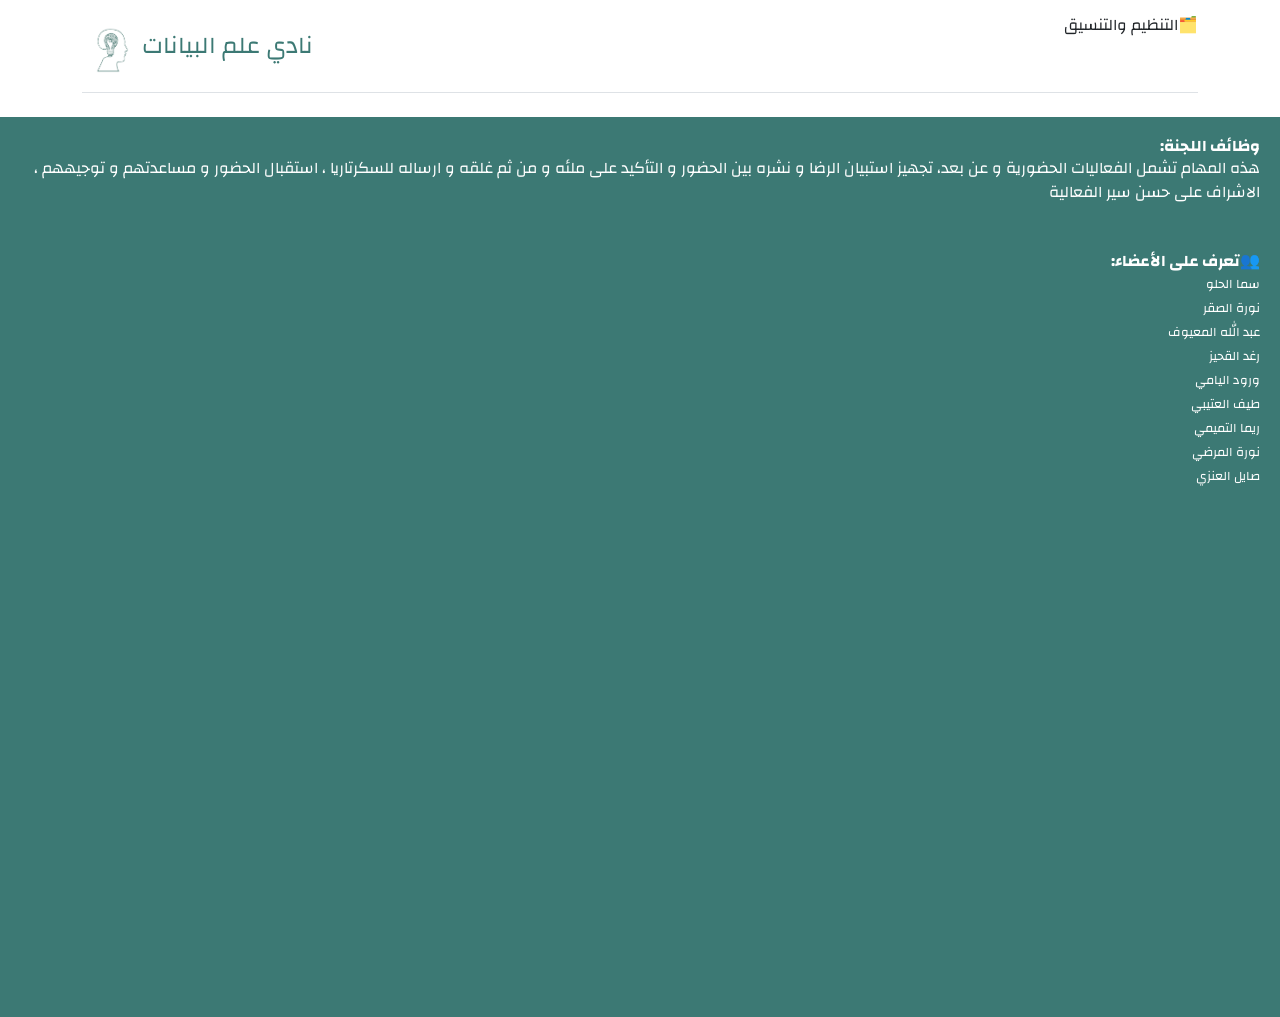
<file: DSC/Page5.html>
<!DOCTYPE html>
<html lang="en">
<head>  <meta charset="UTF-8" />
    <meta name="viewport" content="width=device-width, initial-scale=1.0" />

    <title>التنظيم والتنسق</title>
    <link rel="icon" href="./img/ouricon.png"/>
    <!--Bootstrap install-->
    <link href="https://cdn.jsdelivr.net/npm/bootstrap@5.3.2/dist/css/bootstrap.min.css" rel="stylesheet"
      integrity="sha384-T3c6CoIi6uLrA9TneNEoa7RxnatzjcDSCmG1MXxSR1GAsXEV/Dwwykc2MPK8M2HN" crossorigin="anonymous" />

    <link rel="stylesheet" href="style.css" />
    <!--خطوط العريي-->
    <link rel="preconnect" href="https://fonts.googleapis.com" />
    <link rel="preconnect" href="https://fonts.gstatic.com" crossorigin />
    <link href="https://fonts.googleapis.com/css2?family=Changa&family=REM:wght@300&display=swap" rel="stylesheet" />
</head>
<body>
  <section id="First-p">
    <!--Nav bar code-->
    <div class="container">
      <header class="d-flex flex-wrap justify-content-center py-3 mb-4 border-bottom">
        <a href="/" class="d-flex align-items-center mb-3 mb-md-0 me-md-auto link-body-emphasis text-decoration-none">
          <img class="nav-icon" src="./img/newlightlogonav.jpg" alt="DSC-icon" height="60px" width="60px" />
          <span class="fs-4 title-txt">نادي علم البيانات</span>
        </a>
        <h1 class="nav-link">التنظيم والتنسيق🗂️</h1>
    </section>
    <section>
        <div class="P4">
          <h1 id="two"><b>:وظائف اللجنة</b></h1>
          <p>هذه المهام تشمل الفعاليات الحضورية و عن بعد، تجهيز استبيان الرضا و نشره بين الحضور و التأكيد على ملئه و من ثم غلقه و ارساله للسكرتاريا
      ، استقبال الحضور و مساعدتهم و توجيههم
      ، الاشراف على حسن سير الفعالية</p><br><br>
      <h1><b>:تعرف على الأعضاء👥</b></h1>
          <p><a href="https://www.google.com/url?q=https://www.linkedin.com/in/sama-alhelo&amp;source=gmail-html&amp;ust=1698247369001000&amp;usg=AOvVaw1Ulx0jrgf3LlEjWDfQSxEH" target="_blank" rel="noreferrer">سما الحلو</a></p>
          <p><a rel="noreferrer">نورة الصقر</a></p>
          <p><a href="https://www.google.com/url?q=https://www.linkedin.com/in/ae-mayouf?utm_source%3Dshare%26utm_campaign%3Dshare_via%26utm_content%3Dprofile%26utm_medium%3Dandroid_app&amp;source=gmail-html&amp;ust=1698247369001000&amp;usg=AOvVaw2B9g827fTK3PPUEbMQkVvz" target="_blank" rel="noreferrer">عبد الله المعيوف</a></p>
          <p><a rel="noreferrer">رغد القحيز</a></p>
          <p><a rel="noreferrer">ورود اليامي</a></p>
          <p><a href="https://www.linkedin.com/in/taif-alotaibi-80a335262?utm_source=share&utm_campaign=share_via&utm_content=profile&utm_medium=ios_app" target="_blank">طيف العتيبي</a></p>
          <p><a rel="noreferrer">ريما التميمي</a></p>
          <p><a rel="noreferrer">نورة المرضي</a></p>
          <p><a rel="noreferrer">صايل العنزي</a></p><br>
        </div>
      </section>
</body>
</html>
</file>
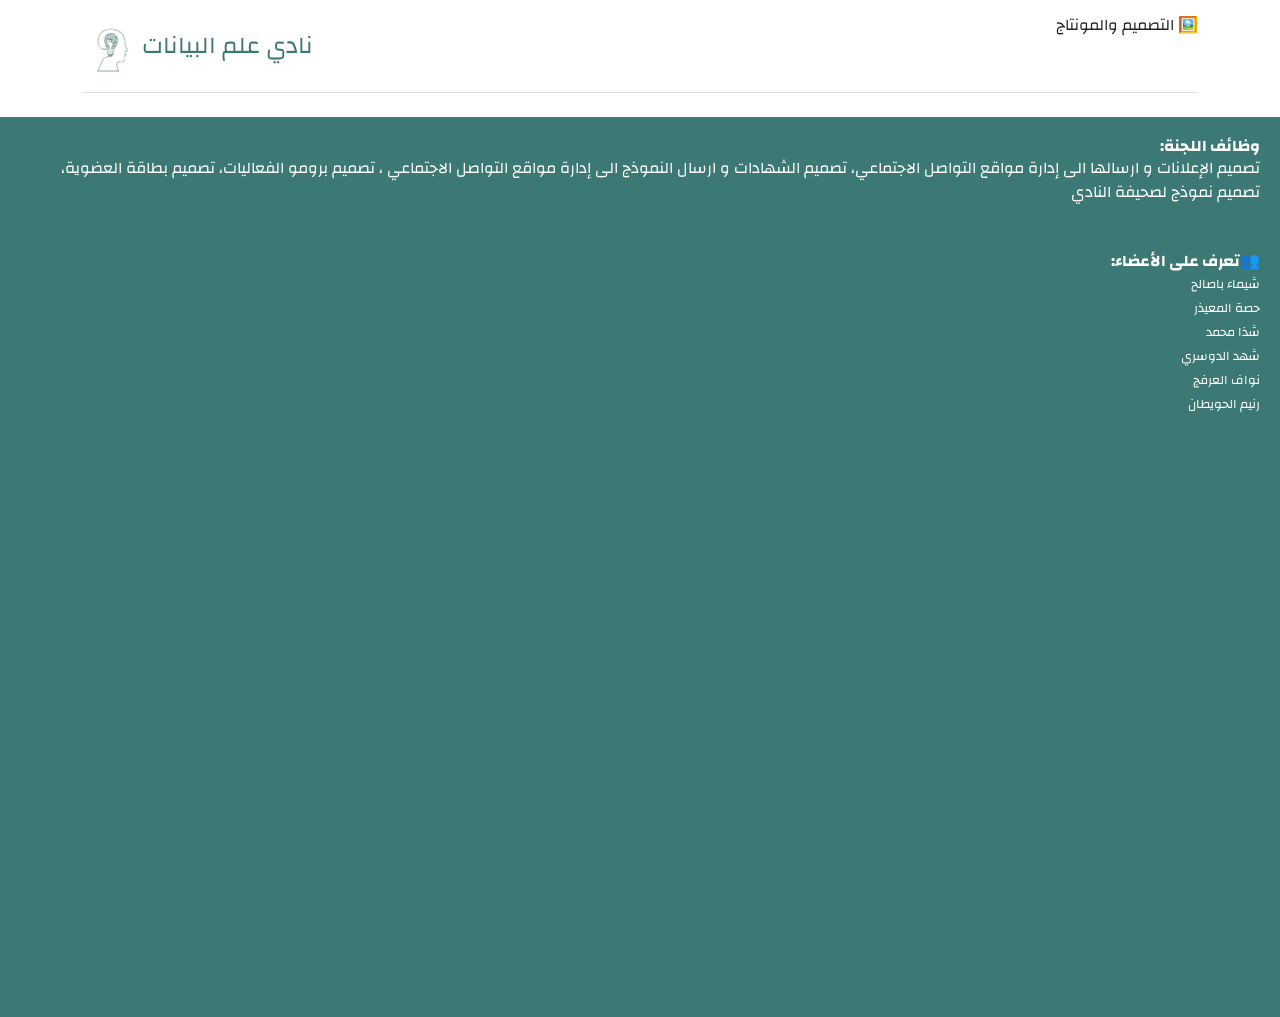
<file: DSC/Page6.html>
<!DOCTYPE html>
<html lang="en">
<head>  <meta charset="UTF-8" />
    <meta name="viewport" content="width=device-width, initial-scale=1.0" />

    <title>التصميم والمونتاج</title>
    <link rel="icon" href="./img/ouricon.png"/>
    <!--Bootstrap install-->
    <link href="https://cdn.jsdelivr.net/npm/bootstrap@5.3.2/dist/css/bootstrap.min.css" rel="stylesheet"
      integrity="sha384-T3c6CoIi6uLrA9TneNEoa7RxnatzjcDSCmG1MXxSR1GAsXEV/Dwwykc2MPK8M2HN" crossorigin="anonymous" />

    <link rel="stylesheet" href="style.css" />
    <!--خطوط العريي-->
    <link rel="preconnect" href="https://fonts.googleapis.com" />
    <link rel="preconnect" href="https://fonts.gstatic.com" crossorigin />
    <link href="https://fonts.googleapis.com/css2?family=Changa&family=REM:wght@300&display=swap" rel="stylesheet" />
</head>
<body>
  <section id="First-p">
    <!--Nav bar code-->
    <div class="container">
      <header class="d-flex flex-wrap justify-content-center py-3 mb-4 border-bottom">
        <a href="/" class="d-flex align-items-center mb-3 mb-md-0 me-md-auto link-body-emphasis text-decoration-none">
          <img class="nav-icon" src="./img/newlightlogonav.jpg" alt="DSC-icon" height="60px" width="60px" />
          <span class="fs-4 title-txt">نادي علم البيانات</span>
        </a>
        <h1 class="nav-link">التصميم والمونتاج 🖼️</h1>
    </section>
    <section>
        <div class="P4">
          <h1 id="two"><b>:وظائف اللجنة</b></h1>
          <p>تصميم الإعلانات و ارسالها الى إدارة مواقع التواصل الاجتماعي، تصميم الشهادات و ارسال النموذج الى إدارة مواقع التواصل الاجتماعي
      ، تصميم برومو الفعاليات، تصميم بطاقة العضوية، تصميم نموذج لصحيفة النادي</p><br><br>
      <h1><b>:تعرف على الأعضاء👥</b></h1>
          <p><a href="https://www.google.com/url?q=https://www.linkedin.com/in/shaima-basaleh-aab179232?utm_source%3Dshare%26utm_campaign%3Dshare_via%26utm_content%3Dprofile%26utm_medium%3Dandroid_app&amp;source=gmail-html&amp;ust=1698247369001000&amp;usg=AOvVaw1YQHw0cbPF7_7UFBIWZ9W-" target="_blank" rel="noreferrer">شيماء باصالح</a></p>
          <p><a rel="noreferrer">حصة المعيذر</a></p>
          <p><a href="https://www.google.com/url?q=https://www.linkedin.com/in/shatha-mohammed-912174266?utm_source%3Dshare%26utm_campaign%3Dshare_via%26utm_content%3Dprofile%26utm_medium%3Dandroid_app&amp;source=gmail-html&amp;ust=1698247369001000&amp;usg=AOvVaw28T8wtBDXlzSwdsCXoamMX" target="_blank" rel="noreferrer">شذا محمد</a></p>
          <p><a rel="noreferrer">شهد الدوسري</a></p>
          <p><a rel="noreferrer">نواف العرفج</a></p>
          <p><a href="https://www.linkedin.com/in/ranim-al-huwaitan-20a45a26a?utm_source=share&utm_campaign=share_via&utm_content=profile&utm_medium=android_app" target="_blank">رنيم الحويطان</a></p>
           <br>
        </div>
      </section>
</body>
</html>
</file>
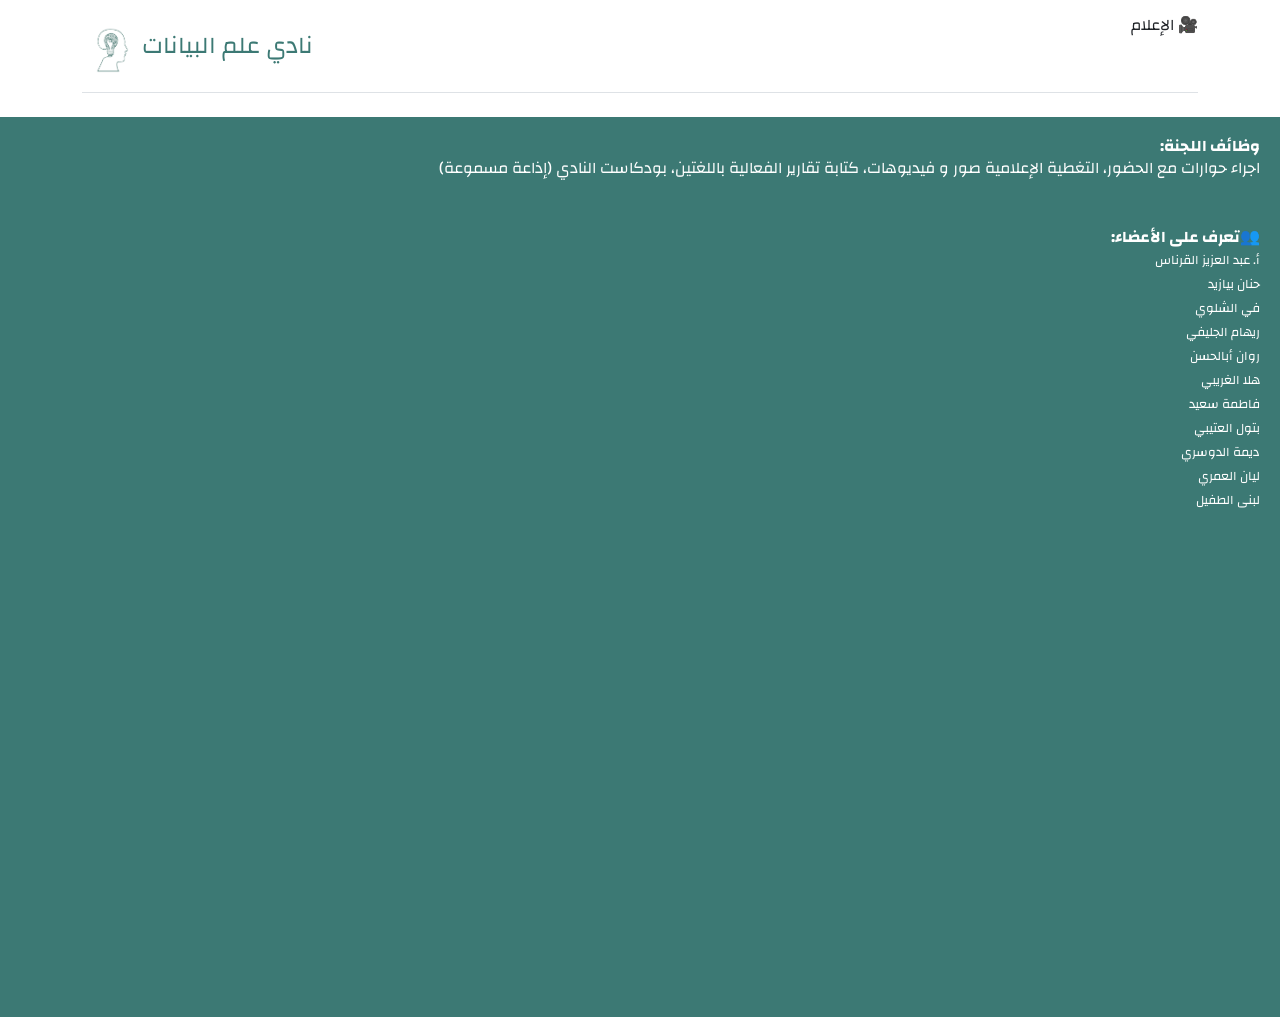
<file: DSC/Page7.html>
<!DOCTYPE html>
<html lang="en">
<head>  <meta charset="UTF-8" />
    <meta name="viewport" content="width=device-width, initial-scale=1.0" />

    <title>الإعلام</title>
    <link rel="icon" href="./img/ouricon.png"/>
    <!--Bootstrap install-->
    <link href="https://cdn.jsdelivr.net/npm/bootstrap@5.3.2/dist/css/bootstrap.min.css" rel="stylesheet"
      integrity="sha384-T3c6CoIi6uLrA9TneNEoa7RxnatzjcDSCmG1MXxSR1GAsXEV/Dwwykc2MPK8M2HN" crossorigin="anonymous" />

    <link rel="stylesheet" href="style.css" />
    <!--خطوط العريي-->
    <link rel="preconnect" href="https://fonts.googleapis.com" />
    <link rel="preconnect" href="https://fonts.gstatic.com" crossorigin />
    <link href="https://fonts.googleapis.com/css2?family=Changa&family=REM:wght@300&display=swap" rel="stylesheet" />
</head>
<body>
  <section id="First-p">
    <!--Nav bar code-->
    <div class="container">
      <header class="d-flex flex-wrap justify-content-center py-3 mb-4 border-bottom">
        <a href="/" class="d-flex align-items-center mb-3 mb-md-0 me-md-auto link-body-emphasis text-decoration-none">
          <img class="nav-icon" src="./img/newlightlogonav.jpg" alt="DSC-icon" height="60px" width="60px" />
          <span class="fs-4 title-txt">نادي علم البيانات</span>
        </a>
        <h1 class="nav-link">الإعلام 🎥</h1>
    </section>
    <section>
        <div class="P4">
          <h1 id="two"><b>:وظائف اللجنة</b></h1>
          <p>اجراء حوارات مع الحضور، التغطية الإعلامية صور و فيديوهات، كتابة تقارير الفعالية باللغتين، بودكاست النادي (إذاعة مسموعة)</p><br><br>
          <h1><b>:تعرف على الأعضاء👥</b></h1>
          <p><a rel="noreferrer">أ. عبد العزيز القرناس</a></p>
          <p><a rel="noreferrer" href="https://sa.linkedin.com/in/%D8%AD%D9%86%D8%A7%D9%86-%D8%A8%D9%8A%D8%A7%D8%B2%D9%8A%D8%AF-4a4487252?trk=people-guest_people_search-card">حنان بيازيد</a></p>
          <p><a rel="noreferrer">في الشلوي</a></p>
          <p><a href="https://www.google.com/url?q=https://www.linkedin.com/in/rehamman2?utm_source%3Dshare%26utm_campaign%3Dshare_via%26utm_content%3Dprofile%26utm_medium%3Dandroid_app&amp;source=gmail-html&amp;ust=1698247369001000&amp;usg=AOvVaw0LEiTpV1zyYFkcE-IJ9r0c" target="_blank" rel="noreferrer">ريهام الجليفي</a></p>
          <p><a href="https://www.linkedin.com/in/rwan-abalhassan-8b6b98237?utm_source=share&utm_campaign=share_via&utm_content=profile&utm_medium=ios_app" target="_blank">روان أبالحسن</a></p>
          <p><a rel="noreferrer">هلا الغريبي</a></p>
          <p><a href="https://www.google.com/url?q=https://www.linkedin.com/in/fatima-saeed-3701a5256?utm_source%3Dshare%26utm_campaign%3Dshare_via%26utm_content%3Dprofile%26utm_medium%3Dandroid_app&amp;source=gmail-html&amp;ust=1698247369001000&amp;usg=AOvVaw1-oLnK58muo9m1zaVHHQdv" target="_blank" rel="noreferrer">فاطمة سعيد</a></p>
          <p><a href="https://www.linkedin.com/in/batool-alotaibi-162823267?utm_source=share&utm_campaign=share_via&utm_content=profile&utm_medium=ios_app" target="_blank">بتول العتيبي</a></p>
          <p><a href="https://www.linkedin.com/in/%D8%AF%D9%8A%D9%80%D9%85%D9%87-%D8%A7%D9%84%D8%AF%D9%88%D8%B3%D8%B1%D9%8A-33a9a926a?utm_source=share&utm_campaign=share_via&utm_content=profile&utm_medium=ios_app" target="_blank">ديمة الدوسري</a></p>
          <p><a rel="noreferrer">ليان العمري</a></p>
          <p><a href="https://www.linkedin.com/in/lubna-altufayl-b5408a215?utm_source=share&utm_campaign=share_via&utm_content=profile&utm_medium=ios_app" target="_blank">لبنى الطفيل</a></p>
        </div>
      </section>
</body>
</html>
</file>
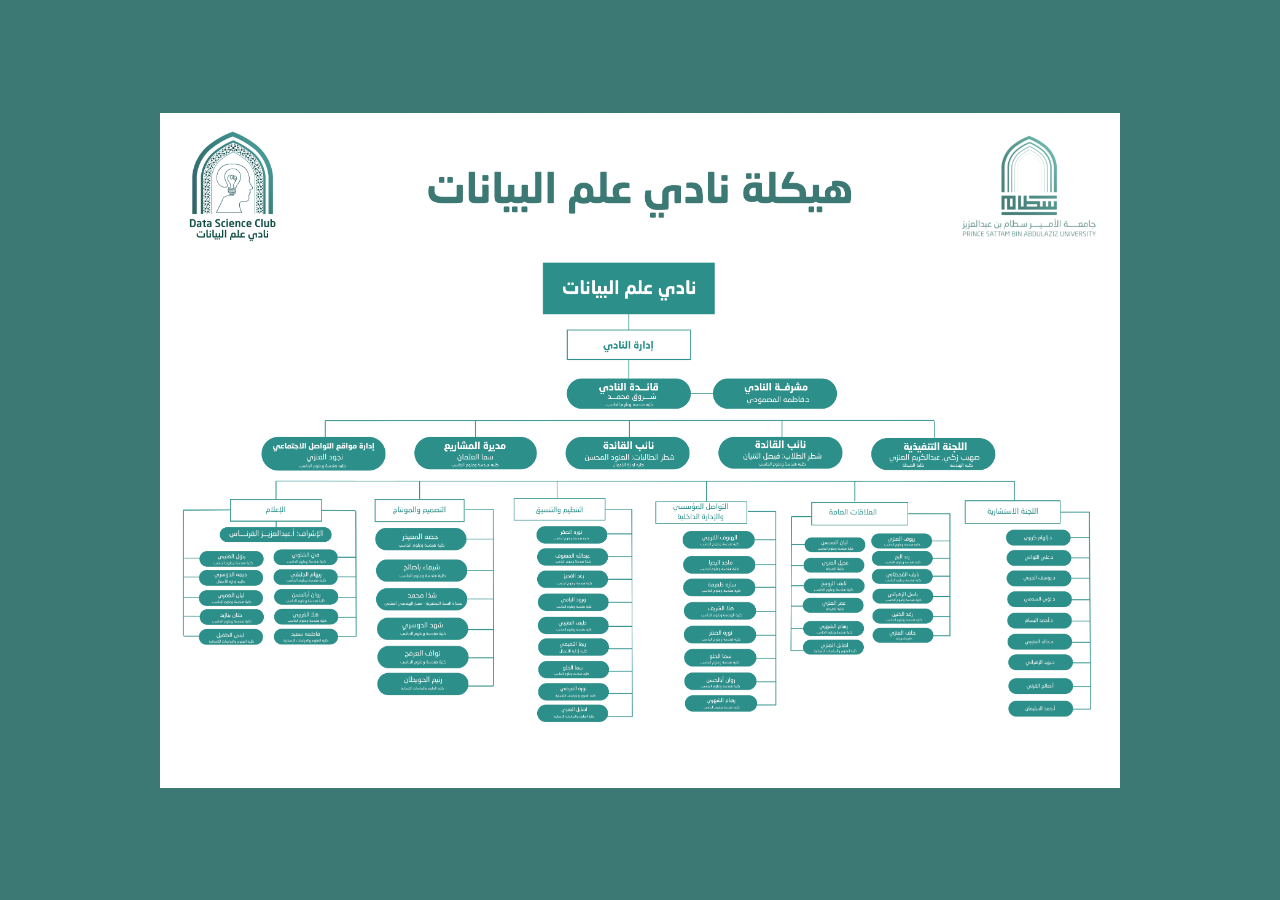
<file: DSC/page8.html>
<!DOCTYPE html>
<html lang="en">
  <head>
    <meta charset="UTF-8" />
    <meta name="viewport" content="width=device-width, initial-scale=1.0" />

    <title>هيكلة النادي</title>
    <link rel="icon" href="./img/ouricon.png" />
    <link rel="stylesheet" href="style.css" />
    <!--خطوط العريي-->
    <link rel="preconnect" href="https://fonts.googleapis.com" />
    <link rel="preconnect" href="https://fonts.gstatic.com" crossorigin />
    <link
      href="https://fonts.googleapis.com/css2?family=Changa&family=REM:wght@300&display=swap"
      rel="stylesheet"
    />
  </head>
  <body>
    <div class="div2"><img src="./img/hh3.png" alt="" class="infimg" /></div>
  </body>
</html>
</file>
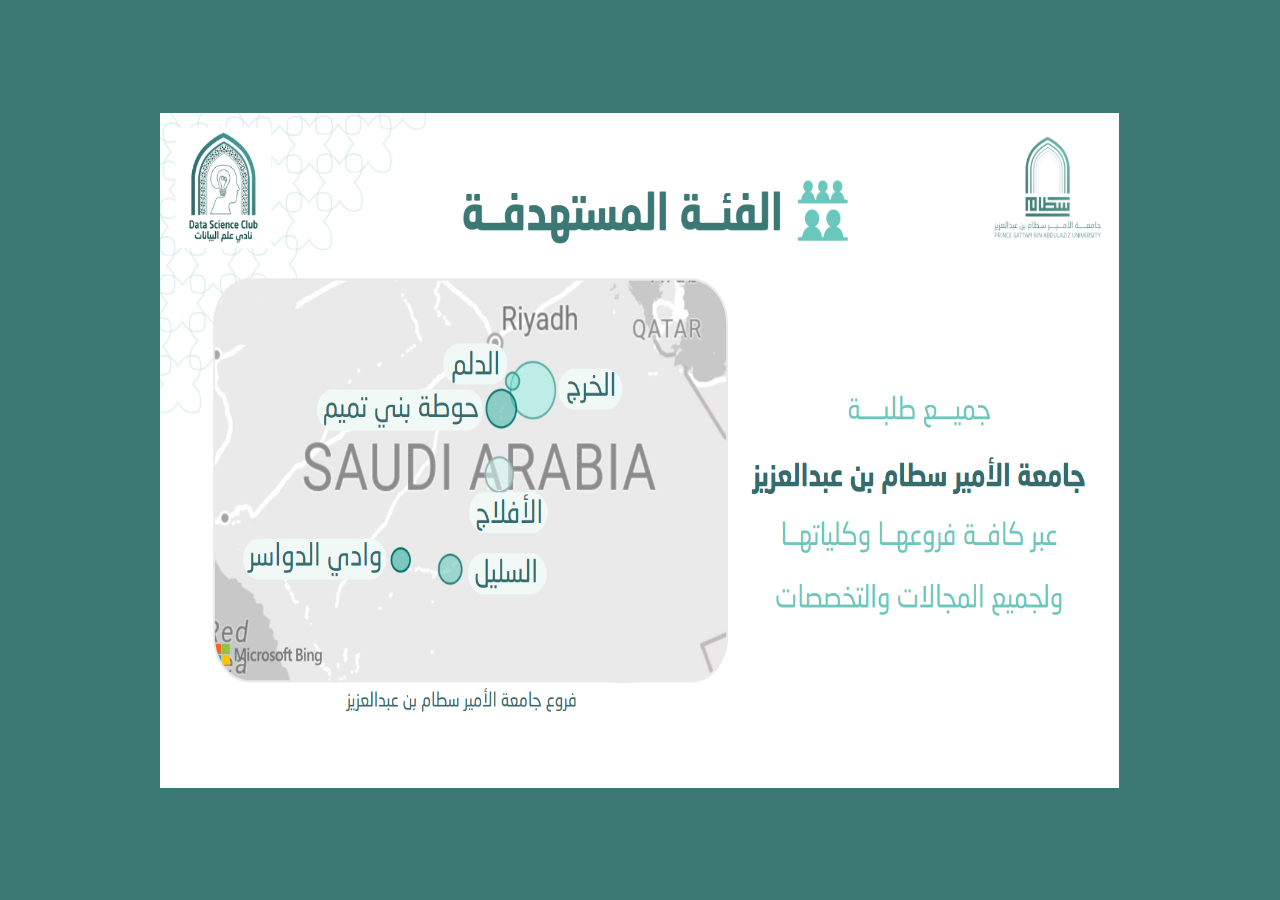
<file: DSC/page9.html>
<!DOCTYPE html>
<html lang="en">
  <head>
    <meta charset="UTF-8" />
    <meta name="viewport" content="width=device-width, initial-scale=1.0" />

    <title>الفئة المستهدفة</title>
    <link rel="icon" href="./img/ouricon.png" />
    <link rel="stylesheet" href="style.css" />
    <!--خطوط العريي-->
    <link rel="preconnect" href="https://fonts.googleapis.com" />
    <link rel="preconnect" href="https://fonts.gstatic.com" crossorigin />
    <link
      href="https://fonts.googleapis.com/css2?family=Changa&family=REM:wght@300&display=swap"
      rel="stylesheet"
    />
  </head>
  <body>
    <div class="div2">
      <img src="./img/hh4.png" alt="" class="infimg" />
    </div>
  </body>
</html>
</file>
<file: style.css>
/*nav*/
.nav-icon {
  margin-right: 20px;
}

.nav-link {
  color: #6ac7bd !important;
  padding-top: 20px;
}

.nav-link:hover {
  color: #bbbdc0 !important;
}

.d-flex {
  margin-bottom: 0 !important;
}
/*home page*/
.home-p {
  height: 100%;
  width: 100%;
}

/* Apply a minimal style reset for body and HTML to remove margin and padding */
body,
html {
  margin: 0;
  padding: 0;
  height: 100%;
}

/* Set the height of the .home-p section to 100vh to make it full-screen */
.home-p {
  height: 100vh;
  width: auto;
  position: relative; /* Ensure proper layering of child elements */
}
.h-container {
  margin: 0;
  padding: 0;
  display: flex;
  justify-content: space-between;
  align-items: stretch;
  height: 100vh;
}

.left-d {
  flex: 0 0 40vw;
  height: 100vh;
}

.right-d {
  flex: 0 0 60vw;
  height: 100vh;
}

.h-img {
  height: auto;
  width: 96%;
}

.text-overlay1 h1 {
  font-family: "Changa", sans-serif;
  color: #3c7974;
  text-align: right;
  margin-top: 150px;
}

.text-overlay1 p {
  font-family: "Changa", sans-serif;
  color: #3c7974;
  text-align: right;
  font-size: 1.5rem;
}

.text-overlay h1 {
  font-size: 2rem;
  margin: 0;
  padding: 0;
  font-family: "Changa", sans-serif;
  color: #3c7974;
  text-align: right;
}

.text-overlay p {
  font-size: 1rem;
  margin: 0;
  padding: 0;
  font-family: "Changa", sans-serif;
  color: #3c7974;
  text-align: right;
}

.title-txt {
  font-family: "Changa", sans-serif;
  color: #3c7974;
}
/* Page 2*/
.div2 {
  height: 100vh;
  width: 100vw;
  background-color: #3c7974;
  display: flex;
  flex-direction: column;
  justify-content: center; /* Center horizontally */
  align-items: center; /* Center vertically */
}
.div2 h1 {
  font-size: 1rem;
  font-family: "Changa", sans-serif;
  color: white;
  text-align: right;
}
.div2 p {
  font-size: 1rem;
  font-family: "Changa", sans-serif;
  color: white;
  text-align: right;
}

.message {
  height: 125px;
  width: auto;
  margin-right: 10px;
}
.eye {
  height: 125px;
  width: auto;
  margin-left: 10px;
}

td {
  padding-bottom: 20px;
  padding-top: 20px;
}

.td-m {
  padding-left: 30px;
}
.table-1 {
  margin-bottom: 30px;
}
/*pagr3*/
.div3 {
  height: 100vh;
  width: 100vw;
  background-color: #3c7974;
}

.p3 {
  height: 95vh;
  width: 80vw;
  display: block;
  margin-left: auto;
  margin-right: auto;
}

/* Page 4 */
.P4 {
  height: 100%;
  width: 100%;
  background-color: #3c7974;
  position: relative;
  text-align: right; /* Adjust text alignment to right */
  padding: 20px; /* Add some padding for better spacing */
}

.P4 h1 {
  font-size: 1rem;
  margin: 0;
  font-family: "Changa", sans-serif;
  color: white;
  text-align: right;
}

.P4 p {
  font-size: 1rem;
  margin: 0;
  font-family: "Changa", sans-serif;
  color: white;
  text-align: right;
}

.P4 a {
  font-size: 0.8rem;
  margin: 0;
  font-family: "Changa", sans-serif;
  color: white;
  text-align: right;
  text-decoration: none; /* Remove underlines from links */
}

.S-4 {
  margin: 0;
  padding: 0;
  height: 100%;
  width: 100%;
  display: flex;
  justify-content: center;
  align-items: center;

  background-color: white; /* Background color for the entire page */
}
.grid {
  display: grid;
  grid-template-rows: repeat(2, 1fr);
  grid-template-columns: repeat(3, 1fr);
  height: 70vh;
  width: 70vw;
}

.grid-item {
  display: flex;
  flex-direction: column;
  justify-content: center;
  align-items: center;
  background-color: white; /* Background color for the grid items */
}

.grid-item img {
  max-width: 100%; /* Ensure the image doesn't exceed the size of its container */
  max-height: 100%;
  height: 90px;
  width: 90px;
}

.img-text {
  text-align: center;
  color: black;
  font-size: 16px; /* Adjust the font size as needed */
  margin-top: 10px; /* Adjust the spacing between image and text */
}

footer {
  background-color: #3c7974 !important;
  padding-left: 16px !important;
  padding-right: 16px !important;
}
footer span {
  color: white !important;
}
</file>
<file: DSC/style.css>
/*nav style*/
body {
  font-family: "Changa", sans-serif;
}
html {
  scroll-behavior: smooth;
}
ul {
  list-style: none;
}

nav {
  top: 0;
  width: 100vw;
  display: flex;
  align-items: center;
  justify-content: space-between;
  padding: 0;
  position: fixed;
  background-color: white;
  z-index: 900;
}
.Logo {
  width: 70px;
  height: 70px;
  margin: 0;
  margin-bottom: 5px;
  padding-left: 60px;
}
nav ul {
  list-style: none;
  width: 100%;
  text-align: right;
  padding-right: 60px;
  margin-top: 8px;
  margin-bottom: 8px;
}
nav ul li {
  display: inline-block;
  margin: 5px 10px;
}
nav ul li a {
  color: #5dbcb4;
  text-decoration: none;
  font-weight: bold;
}
nav ul li a p {
  font-family: "Changa", sans-serif;
}
nav h1 {
  color: #3c7974;
  text-align: right;
  white-space: nowrap;
  margin: 10px 20px;
  margin-left: 0;
  font-size: x-large;
}
.nav-horizontal-line {
  width: 80%;
  height: 1px; /* Adjust the thickness of the line as needed */
  background-color: #d7d6d6; /* Adjust the color of the line as needed */
  margin: 0 auto; /* Center the line horizontally */
}

.sidebar {
  position: fixed;
  top: 0;
  right: 0;
  height: 100vh;
  width: 250px;
  z-index: 1000;
  background-color: white;
  box-shadow: -10px 0 10px rgba(0, 0, 0, 0.1);
  display: none;
  flex-direction: column;
  align-items: flex-start;
  justify-content: flex-start;
  margin: 0;
}

.sidebar li {
  width: 100%;
}
.sidebar a {
  width: 100%;
}

/* Apply a minimal style reset for body and HTML to remove margin and padding */
body,
html {
  margin: 0;
  padding: 0;
  height: 100%;
}

/* Set the height of the .home-p section to 100vh to make it full-screen */
.home-p {
  height: 100%;
  width: 100%;
}
.home-p {
  height: 100vh;
  width: auto;
  position: relative; /* Ensure proper layering of child elements */
}
.h-container {
  margin: 0;
  margin-top: 57px;
  padding: 0;
  display: flex;
  justify-content: space-between;
  align-items: stretch;
  height: 100vh;
}

.left-d {
  flex: 0 0 40vw;
  height: 100vh;
}

.right-d {
  flex: 0 0 60vw;
  height: 100vh;
}

.h-img {
  height: auto;
  width: 96%;
}

.h-img.anim {
  animation-delay: 1s;
}
.text-overlay1 h1 {
  font-family: "Changa", sans-serif;
  color: #3c7974;
  text-align: right;
  margin-top: 130px;
}

.text-overlay1 p {
  font-family: "Changa", sans-serif;
  color: #3c7974;
  text-align: right;
  font-size: 1.5rem;
  animation-delay: 0.5s;
}

.text-overlay h1 {
  font-size: 2rem;
  margin: 0;
  padding: 0;
  font-family: "Changa", sans-serif;
  color: #3c7974;
  text-align: right;
}

.text-overlay p {
  font-size: 1rem;
  margin: 0;
  padding: 0;
  font-family: "Changa", sans-serif;
  color: #3c7974;
  text-align: right;
}

.title-txt {
  font-family: "Changa", sans-serif;
  color: #3c7974;
}
/* Page 2*/
.div2 {
  height: 100vh;
  width: 100vw;
  background-color: #3c7974;
  display: flex;
  flex-direction: column;
  justify-content: center; /* Center horizontally */
  align-items: center; /* Center vertically */
}
.div2 h1 {
  font-size: 1rem;
  font-family: "Changa", sans-serif;
  color: white;
  text-align: right;
}
.div2 p {
  font-size: 1rem;
  font-family: "Changa", sans-serif;
  color: white;
  text-align: right;
}

.message {
  height: 125px;
  width: auto;
  margin-right: 10px;
}
.eye {
  height: 125px;
  width: auto;
  margin-left: 10px;
}

td {
  padding-bottom: 20px;
  padding-top: 20px;
}

.td-m {
  padding-left: 30px;
}
.table-1 {
  margin-bottom: 30px;
}
/*pagr3*/
.div3 {
  height: 100vh;
  width: 100vw;
  background-color: #3c7974;
}

.p3 {
  height: 95vh;
  width: 80vw;
  display: block;
  margin-left: auto;
  margin-right: auto;
}

.sec-3 {
  display: flex;
  justify-content: center;
  align-items: center;
  height: 100vh;
  background-color: #3c7974;
}

.flex-container {
  display: flex;
  justify-content: center;
  align-items: center;
  width: 100vw;
}
.flex-item {
  width: 250px;
  height: 250px;
  margin: 10px;
  border-radius: 10%;
  background-color: white;
  color: #fff;
  text-align: center;
  line-height: 100px;
  display: flex;
  justify-content: center;
  align-items: center;
}

.hrd {
  background-color: #3c7974;
}
.secondpagehr {
  border-top-style: dotted;
  border-width: 4px;
  border-color: rgb(255, 255, 255);
  width: 5%;
  margin: 0;
}

.btn {
  background: #3c7974;
  background-image: -webkit-linear-gradient(top, #3c7974, #50a8a1);
  background-image: -moz-linear-gradient(top, #3c7974, #50a8a1);
  background-image: -ms-linear-gradient(top, #3c7974, #50a8a1);
  background-image: -o-linear-gradient(top, #3c7974, #50a8a1);
  background-image: linear-gradient(to bottom, #3c7974, #50a8a1);
  -webkit-border-radius: 22;
  -moz-border-radius: 22;
  border-radius: 22px;
  font-family: Arial;
  color: #ffffff;
  font-size: 20px;
  padding: 10px 20px 10px 20px;
  text-decoration: none;
  border: none;
  transition: 0.5s;
  border-top-right-radius: 0;
}

.btn:hover {
  background: #b1c7c0;
  background-image: -webkit-linear-gradient(top, #b1c7c0, #8ac2b7);
  background-image: -moz-linear-gradient(top, #b1c7c0, #8ac2b7);
  background-image: -ms-linear-gradient(top, #b1c7c0, #8ac2b7);
  background-image: -o-linear-gradient(top, #b1c7c0, #8ac2b7);
  background-image: linear-gradient(to bottom, #b1c7c0, #8ac2b7);
  text-decoration: none;
  border-top-right-radius: 22px;
}

.p3-text {
  font-family: "Changa", sans-serif;
  color: #3c7974;
  margin-bottom: 0;
}
.powerbi {
  background-color: #3c7974;
  display: flex;
  justify-content: center; /* Center horizontally */
  align-items: center; /* Center vertically */
  height: 100vh;
  width: 100vw;
}
.whiteSection {
  background-color: white;
  height: 100vh;
  width: 100vw;
}

.infimg {
  height: 75vh;
  width: 75vw;
}

/* Page 4 */
.P4 {
  height: 100%;
  width: 100%;
  background-color: #3c7974;
  position: relative;
  text-align: right; /* Adjust text alignment to right */
  padding: 20px; /* Add some padding for better spacing */
}

.P4 h1 {
  font-size: 1rem;
  margin: 0;
  font-family: "Changa", sans-serif;
  color: white;
  text-align: right;
}

.P4 p {
  font-size: 1rem;
  margin: 0;
  font-family: "Changa", sans-serif;
  color: white;
  text-align: right;
}

.P4 a {
  font-size: 0.8rem;
  margin: 0;
  font-family: "Changa", sans-serif;
  color: white;
  text-align: right;
  text-decoration: none; /* Remove underlines from links */
}

.S-4 {
  margin: 0;
  padding: 0;
  height: 100%;
  width: 100%;
  display: flex;
  justify-content: center;
  align-items: center;

  background-color: white; /* Background color for the entire page */
}
.grid {
  display: grid;
  grid-template-rows: repeat(2, 1fr);
  grid-template-columns: repeat(3, 1fr);
  height: 70vh;
  width: 70vw;
}

.grid-item {
  display: flex;
  flex-direction: column;
  justify-content: center;
  align-items: center;
  background-color: white; /* Background color for the grid items */
  transition: 0.3s;
}

.grid-item:hover {
  transform: translateY(-10px);
}

.grid-item img {
  max-width: 100%; /* Ensure the image doesn't exceed the size of its container */
  max-height: 100%;
  height: 90px;
  width: 90px;
}

.img-text {
  text-align: center;
  color: black;
  font-size: 16px; /* Adjust the font size as needed */
  margin-top: 10px; /* Adjust the spacing between image and text */
}

/* Committees */
.P4 {
  height: 100vh;
  width: 100vw;
  background-color: #3c7974;
  position: relative;
  text-align: right; /* Adjust text alignment to right */
  padding: 20px; /* Add some padding for better spacing */
  font-family: "Changa", sans-serif;
}

.P4 h1 {
  margin: 0;
  text-align: right;
  font-size: 1rem;
  font-family: "Changa", sans-serif;
  color: white;
}

.P4 p {
  font-size: 1rem;
  margin: 0;
  font-family: "Changa", sans-serif;
  color: white;
  text-align: right;
}

.P4 a {
  font-size: 0.8rem;
  margin: 0;
  font-family: "Changa", sans-serif;
  color: white;
  text-align: right;
  text-decoration: none; /* Remove underlines from links */
}

/* /coreRegister/ */
.divCore {
  height: 100vh;
  width: 100vw;
  max-width: 100%;
  background-color: #3c7974;
  display: flex;
  flex-direction: column;
  justify-content: center; /* Center horizontally */
  align-items: center; /* Center vertically */
  overflow: hidden;
}

.divCore h1,
.coreinput {
  font-size: 1rem;
  font-family: "Changa", sans-serif;
  color: white;
  text-align: right;
}
input[type="submit"],
input[type="reset"] {
  background-color: #6ac7bd;
  justify-content: center;
  align-items: center;
  border-color: #6ac7bd;
}

.formdiv {
  display: flex;
  flex-direction: column;
  justify-content: center; /* Center horizontally */
  align-items: center; /* Center vertically */
  background-color: #3c7974;
}
.carousel {
  width: 90%; /* Adjust the width as needed */
  margin: 20px auto;
  overflow: hidden;
  position: relative;
}

.carousel-inner {
  display: flex;
  transition: transform 0.5s ease-in-out;
}

.carousel-item {
  min-width: 100%;
  box-sizing: border-box;
  margin-right: 1em;
  display: flex;
}

.card {
  box-shadow: 2px 6px 8px 0 rgba(22, 22, 26, 0.18);
  border: none;
  width: calc(100% / 3 - 1em);
  flex: 0 0 auto;
  margin-right: 1em;
}

.card img {
  max-width: 100%;
  height: auto;
}

.card-text {
  padding: 10px;
  max-width: 100%;
}
.carousel-controls {
  position: absolute;
  top: 50%;
  width: 100%;
  display: flex;
  justify-content: space-between;
  transform: translateY(-50%);
}

.control {
  font-size: 24px;
  color: #555;
  background-color: transparent;
  border: none;
  cursor: pointer;
  outline: none;
}

.control:hover {
  color: #333;
}

.prev {
  order: -1;
}

.card {
  box-shadow: 2px 6px 8px 0 rgba(22, 22, 26, 0.18);
  border: none;
  width: calc(100% / 3 - 1em);
  flex: 0 0 auto;
  margin-right: 1em;
  overflow: hidden;
}

.card img {
  width: 100%; /* Ensure the image takes up 100% of the card width */
  height: 180px; /* Set a fixed height for the images */
  object-fit: cover; /* Maintain aspect ratio and cover the container */
}

.carousel {
  width: 90%; /* Adjust the width as needed */
  margin: 20px auto;
  overflow: hidden;
  position: relative;
}

.carousel-inner {
  display: flex;
  transition: transform 0.5s ease-in-out;
}

.carousel-item {
  min-width: 100%;
  box-sizing: border-box;
  margin-right: 1em;
  display: flex;
}

.carousel-controls {
  position: absolute;
  top: 50%;
  width: 100%;
  display: flex;
  justify-content: space-between;
  transform: translateY(-50%);
}

.control {
  font-size: 24px;
  color: #555;
  background-color: transparent;
  border: none;
  cursor: pointer;
  outline: none;
}

.control:hover {
  color: #333;
}

.prev {
  order: -1;
}

.ubtn {
  background: #3c7974;
  background-image: -webkit-linear-gradient(top, #3c7974, #50a8a1);
  background-image: -moz-linear-gradient(top, #3c7974, #50a8a1);
  background-image: -ms-linear-gradient(top, #3c7974, #50a8a1);
  background-image: -o-linear-gradient(top, #3c7974, #50a8a1);
  background-image: linear-gradient(to bottom, #3c7974, #50a8a1);
  -webkit-border-radius: 22;
  -moz-border-radius: 22;
  border-radius: 22px;
  font-family: Arial;
  color: #ffffff;
  font-size: 15px;
  padding: 7px;
  text-decoration: none;
  border-color: green;
  border-width: 1.4px;
}

.ubtn:hover {
  background: #b1c7c0;
  background-image: -webkit-linear-gradient(top, #b1c7c0, #8ac2b7);
  background-image: -moz-linear-gradient(top, #b1c7c0, #8ac2b7);
  background-image: -ms-linear-gradient(top, #b1c7c0, #8ac2b7);
  background-image: -o-linear-gradient(top, #b1c7c0, #8ac2b7);
  background-image: linear-gradient(to bottom, #b1c7c0, #8ac2b7);
  text-decoration: none;
}
.dbtn {
  background: #3c7974;
  background-image: -webkit-linear-gradient(top, #3c7974, #50a8a1);
  background-image: -moz-linear-gradient(top, #3c7974, #50a8a1);
  background-image: -ms-linear-gradient(top, #3c7974, #50a8a1);
  background-image: -o-linear-gradient(top, #3c7974, #50a8a1);
  background-image: linear-gradient(to bottom, #3c7974, #50a8a1);
  -webkit-border-radius: 22;
  -moz-border-radius: 22;
  border-radius: 22px;
  font-family: Arial;
  color: #ffffff;
  font-size: 15px;
  padding: 7px;
  text-decoration: none;
  border-color: red;
  border-width: 1.4px;
}

.dbtn:hover {
  background: #b1c7c0;
  background-image: -webkit-linear-gradient(top, #b1c7c0, #8ac2b7);
  background-image: -moz-linear-gradient(top, #b1c7c0, #8ac2b7);
  background-image: -ms-linear-gradient(top, #b1c7c0, #8ac2b7);
  background-image: -o-linear-gradient(top, #b1c7c0, #8ac2b7);
  background-image: linear-gradient(to bottom, #b1c7c0, #8ac2b7);
  text-decoration: none;
}
.ubtn a,
.dbtn a {
  text-decoration: none;
  color: #ffffff; /* Change the color to your desired text color */
  z-index: 1;
}

/*footer style*/
footer {
  background-color: #3c7974;
  padding: 20px;
  padding-top: 0;
  padding-bottom: 0;
  justify-content: space-between;
  align-items: center;
}
.footer-container {
  display: flex;
  justify-content: space-between;
  align-items: center;
}

.footer-logo {
  display: flex;
  flex-direction: column;
}

.footer-logo p {
  color: white;
  font-size: 10px;
  margin-top: 0;
}
.footer-logo img {
  width: 100px;
}
.contact-icons {
  margin-top: 10px;
}
.contact-icons img {
  width: 30px;
  margin-right: 10px;
  display: inline-block;
}

/* page12 */
.main {
  height: 100vh;
  width: 100vw;
  background-image: url(./img/p12.png);
  background-size: cover;
  background-position: center;
  background-repeat: no-repeat;
}

.blur {
  height: 100vh;
  width: 100vw;
  background-color: rgba(255, 255, 255, 0.2);
  backdrop-filter: blur(10px);
  box-shadow: -10px 0 10px rgba(0, 0, 0, 0.1);
  display: flex;
  align-items: center;
  justify-content: center;
}

.formpas {
  height: 40vh;
  width: 60vw;
  display: flex;
  align-items: center;
  justify-content: center;
  background-color: white;
  flex-direction: column;
  border-radius: 8px;
  box-shadow: 0 0 10px rgba(0, 0, 0, 0.1);
}

.formp {
  text-align: center;
}

.btn {
  background: #3c7974;
  background-image: linear-gradient(to bottom, #3c7974, #50a8a1);
  border-radius: 22px;
  font-family: Arial;
  color: #ffffff;
  font-size: 20px;
  padding: 10px 20px;
  text-decoration: none;
  margin-top: 10px;
}

.btn:hover {
  background: linear-gradient(to bottom, #b1c7c0, #8ac2b7);
  text-decoration: none;
}

.btn-container {
  display: flex;
  gap: 10px;
}

.password {
  border-radius: 22px;
  border-color: rgb(181, 179, 179);
  height: 40px;
}
/* animation */
.anim {
  opacity: 0;
  transform: translateY(30px);
  animation: moveup 0.5s linear forwards;
}
@keyframes moveup {
  100% {
    opacity: 1;
    transform: translateY(0px);
  }
}

.a-media {
  transition: 0.3s;
}
.a-media:hover {
  transform: translateY(-10px);
}

.navp {
  transition: 0.3s;
}
.navp:hover {
  transform: translateY(-10px);
}

.gcard-container {
  display: grid;
  grid-template-columns: repeat(
    auto-fill,
    minmax(calc(33.333% - 2em), 1fr)
  ); /* Ensure three cards in a row */
  gap: 1em;
  justify-content: space-around;
  padding: 1em;
  box-sizing: border-box;
}

.gcard {
  box-shadow: 2px 6px 8px 0 rgba(22, 22, 26, 0.18);
  border: none;
  width: calc(100% - 2em); /* Adjusted width calculation */
  margin-right: 1em;
  margin-bottom: 1em;
  display: inline-block;
  vertical-align: top;
}
.gcard img {
  width: 100%;
  height: 180px;
  object-fit: cover;
}
.gcard-text {
  margin: 0; /* Remove default margin */
  padding: 0.5em; /* Add padding as needed */
  text-align: center; /* Align text to the right */
  overflow: hidden; /* Hide overflow content */
  word-wrap: break-word; /* Allow long words to be broken and wrap to the next line */
}

.gcard-body {
  padding: 1em;
}

.gcard-buttons {
  display: flex;
  justify-content: center; /* Center the content horizontally */
  align-items: center; /* Center the content vertically */
  margin-top: 1em;
}

.gubtn,
.gdbtn {
  display: inline-block;
  padding: 10px 20px;
  margin-right: 10px;
  border: 2px solid #3c7974;
  background-color: #3c7974;
  color: #ffffff;
  text-align: center;
  text-decoration: none;
  font-size: 15px;
  border-radius: 5px;
  transition: background-color 0.3s ease-in-out, color 0.3s ease-in-out;
}

.gubtn:hover,
.gdbtn:hover {
  background-color: #50a8a1;
  color: #ffffff;
}

.gubtn a,
.gdbtn a {
  text-decoration: none;
  color: #ffffff;
  z-index: 1;
}

.swiper-slide {
  background-color: #fff; /* Set the background color of each swiper slide */
  border: 1px solid #ddd; /* Add a border to each swiper slide */
  border-radius: 8px; /* Optional: Add border-radius for rounded corners */
  box-shadow: 0 2px 4px rgba(0, 0, 0, 0.1); /* Optional: Add box shadow for a subtle lift */
  overflow: hidden; /* Hide any content that overflows the swiper slide */
  min-height: 80vh;
}

.img-wrapper {
  max-height: 200px; /* Set a maximum height for the image wrapper */
  overflow: hidden; /* Hide any content that overflows the image wrapper */
}
.img-wrapper img {
  width: 100%;
  height: 100%;
  height: auto;
  max-height: 200px; /* Adjust as needed */
  object-fit: contain;
}

.card-text {
  padding: 10px; /* Add padding to the text within the card */
}

.read-more-link {
  color: #007bff; /* Set the color of the "Read More" link */
  text-decoration: none; /* Remove default underline */
  cursor: pointer; /* Change cursor to pointer on hover */
}
.mySwiper {
  position: relative;
  margin: 20px;
  margin-top: 50px;
  overflow: hidden;
}

.swiper-button-next,
.swiper-button-prev {
  position: absolute;
  color: #3c7974;
}

.swiper-button-next:hover,
.swiper-button-prev:hover {
  color: #50a8a1;
}
.swiper-pagination-bullet {
  color: #3c7974;
}
.swiper-pagination-bullet-active {
  background-color: #3c7974;
}

/* phone */

/* Mobile styles */
@media (max-width: 600px) {
  /* nav */
  .hideOnMobile {
    display: none;
  }

  .sidebar {
    width: 100vw;
  }

  .Logo {
    height: 45px;
    width: 45px;
    padding-left: 20px;
  }

  nav h1 {
    font-size: 20px;
    margin-right: 4px;
  }

  nav ul {
    padding: 0;
    padding-right: 20px;
  }

  /* home p */

  .h-container {
    flex-direction: column;
    height: auto;
    width: 100vw;
  }

  .home-p {
    width: 100vw;
  }

  .text-overlay1 h1 {
    margin-top: 30px;
    margin-bottom: 0px;
    font-size: 20px;
    text-align: center;
  }

  .text-overlay1 p {
    font-size: 1rem;
    text-align: center;
    margin-bottom: 40px;
  }

  /* p2 */
  .div2 h1 {
    font-size: 20px;
  }

  .div2 p {
    font-size: 0.75rem;
  }

  .message,
  .eye {
    height: 75px;
    width: auto;
  }

  .table-1 {
    margin-top: 0;
    margin-bottom: 0;
  }

  td {
    padding-top: 0;
    padding-bottom: 0;
  }

  td.td-m {
    padding-left: 0;
  }

  /* p3 */
  .flex-container {
    flex-direction: column;
  }

  .sec-3 {
    padding-bottom: 30px;
    height: auto;
  }

  /* p4 */

  .grid {
    grid-template-rows: repeat(3, 1fr);
    grid-template-columns: repeat(2, 1fr);
    column-gap: 20px;
    row-gap: 20px;
    height: auto;
  }

  .S-4 {
    height: auto;
  }
  /* p5 */
  .carousel-item {
    flex-direction: column;
  }
  .password {
    width: 70%;
  }
  .textarea {
    width: 80vw;
  }

  .gcard-container {
    display: grid;
    grid-template-columns: 1fr; /* Display one card in each row */
    gap: 1em;
    justify-content: space-around;
    padding: 1em;
    box-sizing: border-box;
    justify-content: center; /* Center horizontally */
  }

  .gcard {
    box-shadow: 2px 6px 8px 0 rgba(22, 22, 26, 0.18);
    border: none;
    width: calc(100% - 2em); /* Adjusted width calculation */
    margin-right: 1em;
    margin-bottom: 1em;
    display: inline-block;
    vertical-align: top;
    max-width: 90vw;
  }
}

/* Tablet styles */
@media (min-width: 601px) and (max-width: 899px) {
  /* nav */

  .hideOnMobile {
    display: none;
  }

  .sidebar {
    width: 100vw;
  }

  .Logo {
    height: 45px;
    width: 45px;
    padding-left: 20px;
  }

  nav h1 {
    font-size: 20px;
    margin-right: 4px;
  }

  nav ul {
    padding: 0;
    padding-right: 20px;
  }

  /* home p */

  .h-container {
    flex-direction: column;
    height: auto;
    width: 100vw;
  }

  .home-p {
    width: 100vw;
    height: auto;
  }
  .left-d {
    flex: 0 0 40vw;
    height: auto;
  }

  .right-d {
    flex: 0 0 60vw;
    height: auto;
  }

  .h-img {
    height: auto;
    width: 96%;
  }
  .text-overlay1 h1 {
    margin-top: 30px;
    margin-bottom: 0px;
    font-size: 35px;
    text-align: center;
  }

  .text-overlay1 p {
    font-size: 1.4rem;
    text-align: center;
    margin-bottom: 40px;
  }

  /* p2 */

  .message,
  .eye {
    height: 75px;
    width: auto;
  }

  .table-1 {
    margin-top: 0;
    margin-bottom: 0;
  }

  td {
    padding-top: 0;
    padding-bottom: 0;
  }

  td.td-m {
    padding-left: 0;
  }

  /* p3 */
  .flex-container {
    flex-direction: row;
  }

  /* p4 */

  .grid {
    grid-template-rows: repeat(3, 1fr);
    grid-template-columns: repeat(2, 1fr);
    column-gap: 20px;
    row-gap: 20px;
    height: auto;
  }

  .S-4 {
    margin-top: 20px;
    margin-bottom: 20px;
    height: auto;
  }

  /* p5 */
  .carousel-item {
    flex-direction: column;
  }

  .textarea {
    width: 80vw;
  }

  .gcard-container {
    display: grid;
    grid-template-columns: repeat(2, 1fr); /* Display two cards in each row */
    gap: 1em;
    justify-content: space-around;
    padding: 1em;
    box-sizing: border-box;
    justify-content: center; /* Center horizontally */
  }

  .gcard {
    box-shadow: 2px 6px 8px 0 rgba(22, 22, 26, 0.18);
    border: none;
    width: calc(100% - 2em); /* Adjusted width calculation */
    margin-right: 1em;
    margin-bottom: 1em;
    display: inline-block;
    vertical-align: top;
    max-width: 40vw;
  }
}

/* Laptop styles */
@media (min-width: 900px) and (max-width: 1279px) {
  .hideOnComp {
    display: none;
  }
}

/* Desktop styles */
@media (min-width: 1280px) {
  .hideOnComp {
    display: none;
  }
}
</file>
